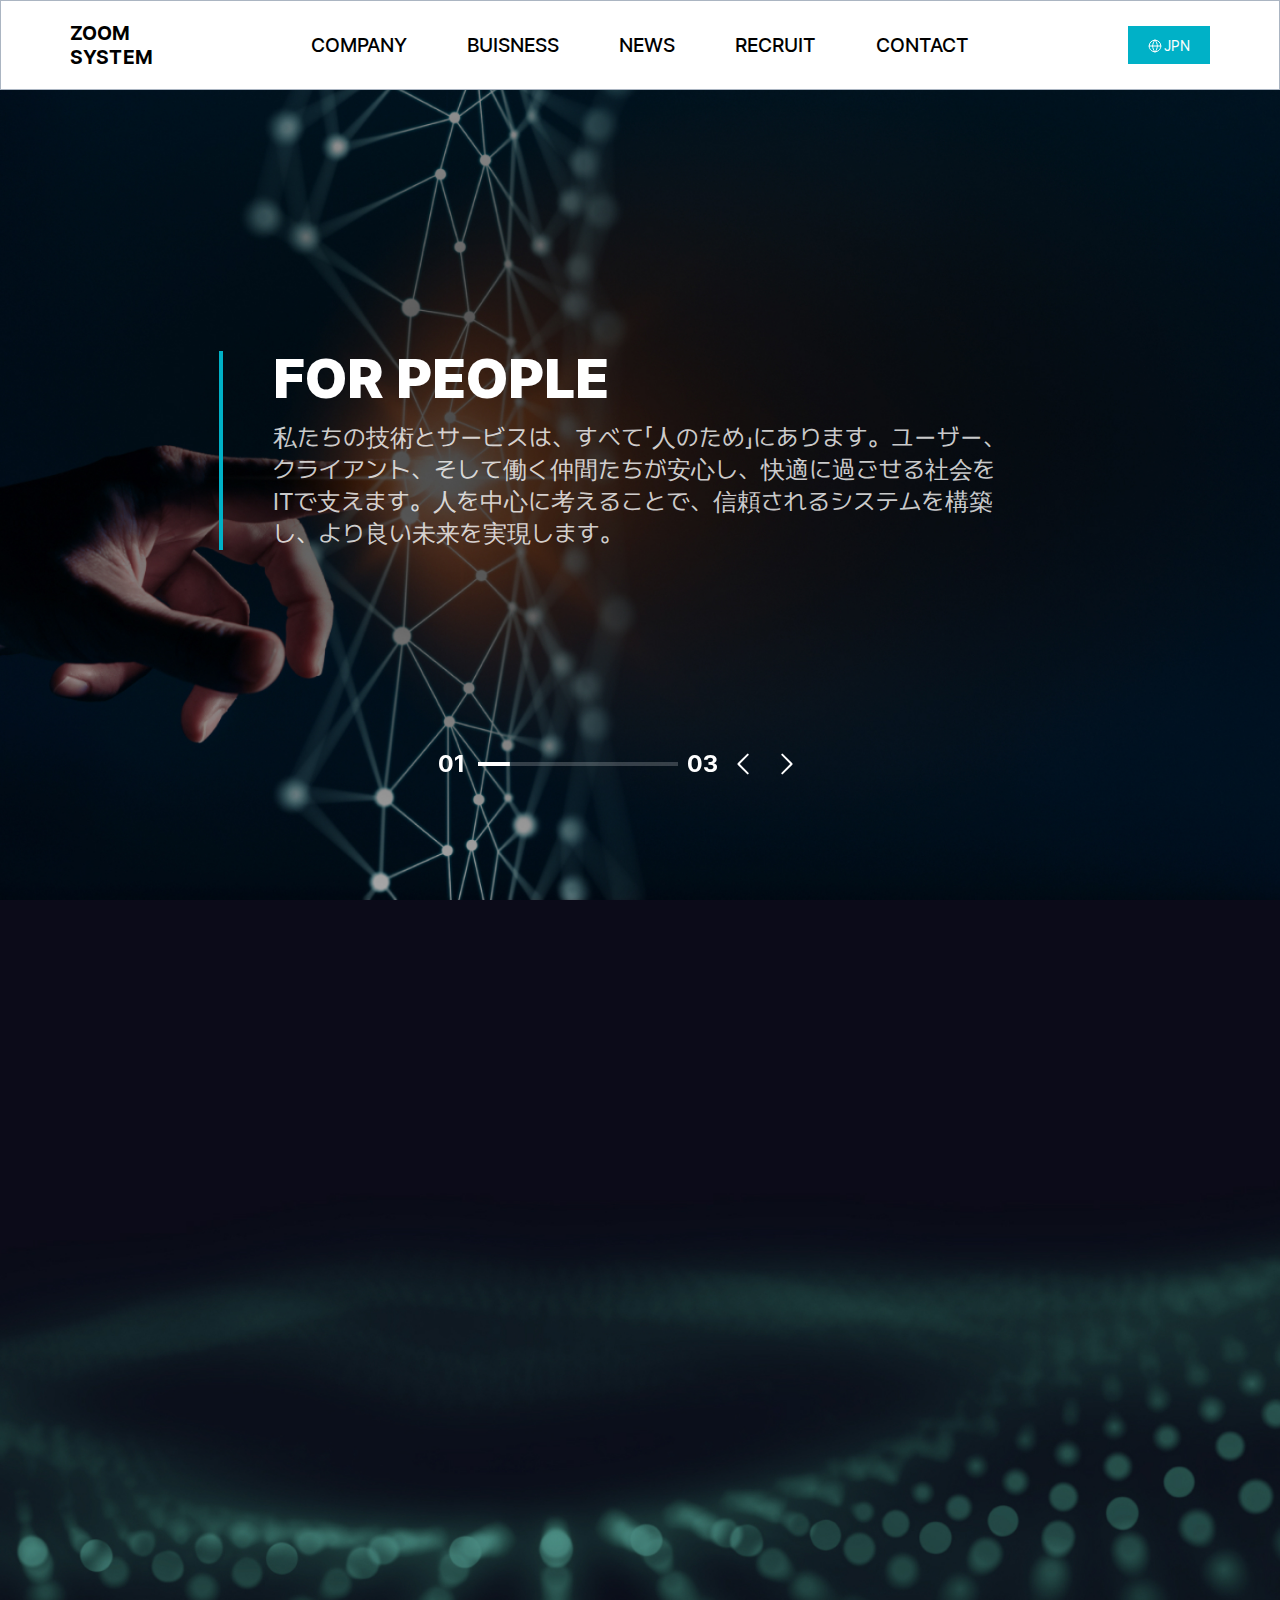
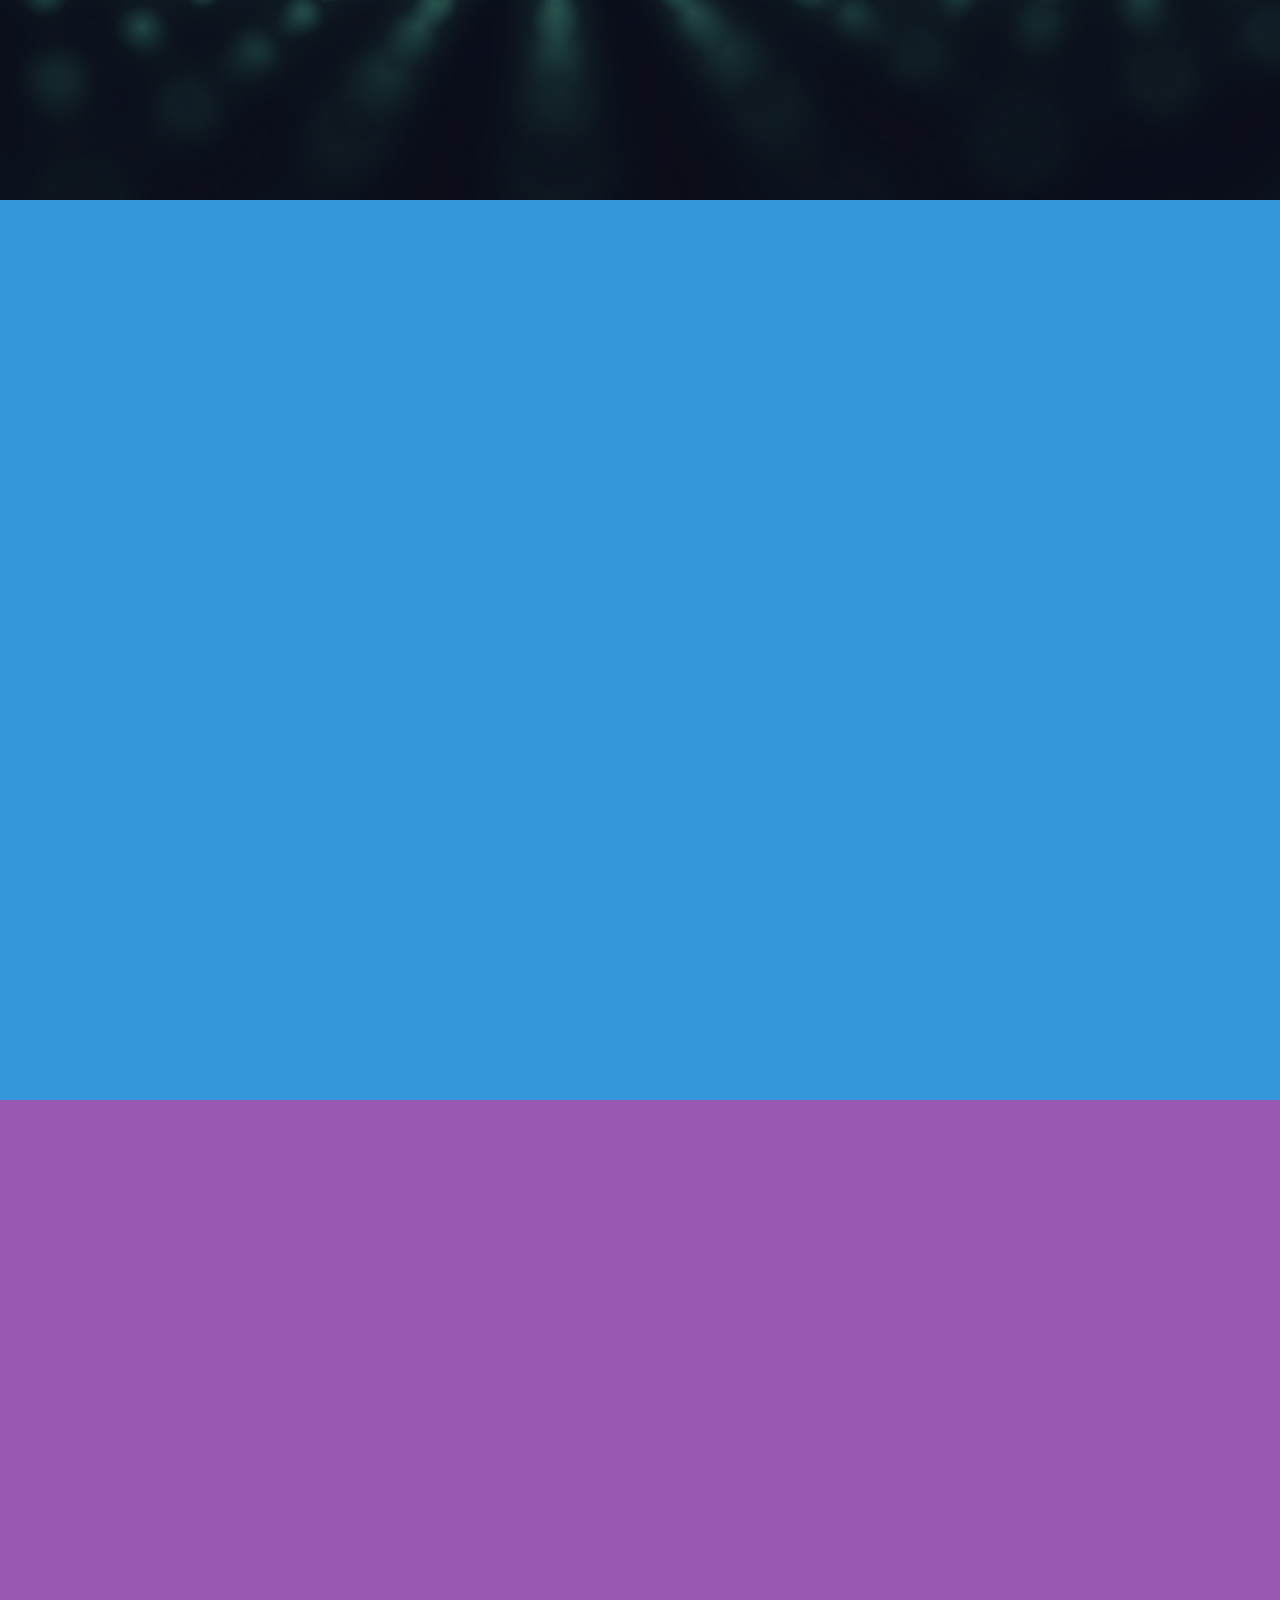
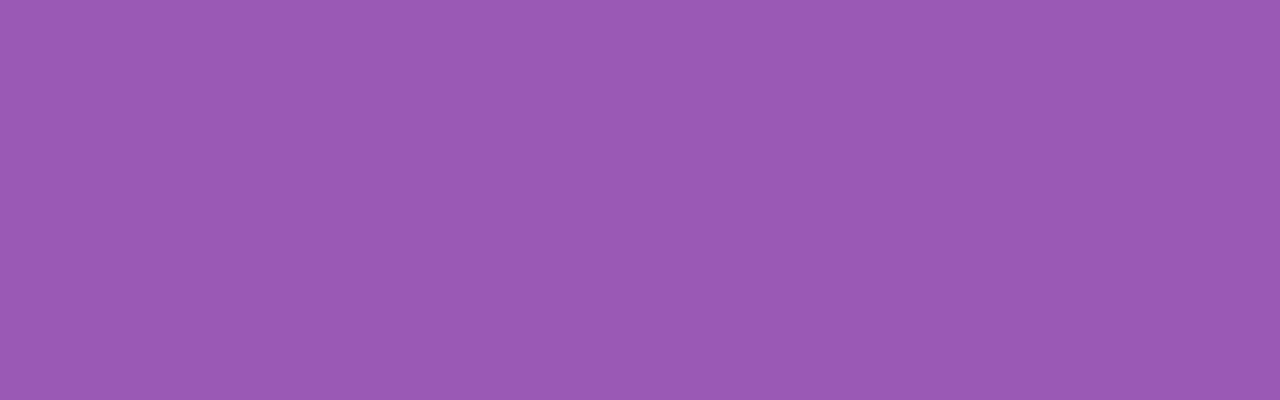
<file: index.html>
<!DOCTYPE html>
<html lang="ja">
<head>
  <meta charset="UTF-8">
  <meta http-equiv="X-UA-Compatible" content="IE=edge">
  <meta name="viewport" content="width=device-width, initial-scale=1.0, shrink-to-fit=no, user-scalable=no">
  <meta name="format-detection" content="telephone=no">
  <title>Zoomsystem</title>
  <link rel="stylesheet" type="text/css" href="css/swiper.min.css">
  <link rel="stylesheet" type="text/css" href="css/style.css">
</head>
<body>
  <!-- Skip Navi -->
  <div id="skipNavi" class="skip_navigator"><a href="#container">본문 바로가기</a></div>
  <!-- //Skip Navi -->
  
  <!-- Wrap -->
  <div class="wrap">
    <main id="main" class="main">
      <!-- Header -->
      <header id="header" class="header">
        <div class="header_inner">
          <h1 class="logo"><a href="#main">ZOOM<br>SYSTEM</a></h1>
          <nav class="gnav">
            <ul class="gnav_list">
              <li>
                <a href="/page.php?p_id=company" target="_self" class="gnav_link">COMPANY</a>
                <ul class="gnav_sublist">
                  <li><a href="#about">ABOUT US</a></li>
                  <li><a href="#three">THREE<br>PHILOSOPHIES</a></li>
                  <li><a href="#ceo">CEO MESSAGE</a></li> 
                  <li><a href="#prof">COMPANY PROF.</a></li>
                  <li><a href="#access">ACCESS</a></li>
                </ul>
              </li> 
              <li>
                <a href="/page.php?p_id=buisness" target="_self" class="gnav_link">BUISNESS</a>
                <ul class="gnav_sublist">
                  <li><a href="#our">OUR BUSINESS</a></li>
                  <li><a href="#competitive">COMPETITIVE<br>EDGE</a></li>
                  <li><a href="#performance">PERFORMANCE<br>OVERVIEW</a></li>
                </ul>
              </li>
              <li><a href="/page.php?p_id=news" target="_self" class="gnav_link">NEWS</a></li> 
              <li><a href="/page.php?p_id=recruit" target="_self" class="gnav_link">RECRUIT</a></li>
              <li><a href="/page.php?p_id=contact" target="_self" class="gnav_link">CONTACT</a></li>
            </ul>
          </nav>
          <button type="button" class="btn_lang"><span>JPN</span></button>
          <button type="button" class="btn_hamburger"><span class="blind">Open Menu</span></button>
        </div>
      </header>
      <!-- //Header -->
      
      <!-- Drawer : Only for Mobile -->
      <div class="drawer" id="drawer">
        <nav class="mnav">
          <ul class="mnav_list">
            <li>
              <a href="/page.php?p_id=company" target="_self">COMPANY</a>
              <ul class="mnav_sublist">
                <li><a href="#about">ABOUT US</a></li>
                <li><a href="#three">THREE<br>PHILOSOPHIES</a></li>
                <li><a href="#ceo">CEO MESSAGE</a></li> 
                <li><a href="#prof">COMPANY PROF.</a></li>
                <li><a href="#access">ACCESS</a></li>
              </ul>
            </li> 
            <li>
              <a href="/page.php?p_id=buisness" target="_self">BUISNESS</a>
              <ul class="mnav_sublist">
                <li><a href="#our">OUR BUSINESS</a></li>
                <li><a href="#competitive">COMPETITIVE<br>EDGE</a></li>
                <li><a href="#performance">PERFORMANCE<br>OVERVIEW</a></li>
              </ul>
            </li>
            <li><a href="/page.php?p_id=news" target="_self">NEWS</a></li> 
            <li><a href="/page.php?p_id=recruit" target="_self">RECRUIT</a></li>
            <li><a href="/page.php?p_id=contact" target="_self">CONTACT</a></li>
          </ul>
        </nav>
      </div>
      <!-- //Drawer : Only for Mobile -->
      
      <!-- Contents -->
      <section class="content content_hero">
        <!-- Hero Slider -->
        <div class="hero hero-swiper">
          <div class="hero_wrapper swiper-wrapper">
            <div class="hero_content hero_content-first swiper-slide">
              <div class="wrap_title">
                <h2 class="title">FOR PEOPLE</h2> 
                <p class="description">私たちの技術とサービスは、すべて「人のため」にあります。ユーザー、クライアント、そして働く仲間たちが安心し、快適に過ごせる社会をITで支えます。人を中心に考えることで、信頼されるシステムを構築し、より良い未来を実現します。</p>
              </div>
            </div>
            <div class="hero_content hero_content-second swiper-slide">
              <div class="wrap_title">
                <h2 class="title">REALIZE THINKING</h2> 
                <p class="description">アイデアや想いを形にする力、それが私たちの価値です。複雑な課題や抽象的なビジョンも、確かな技術で実現可能なものへと変えていきます。考えを「実現する」ことこそ、真のバックエンドエンジニアリングだと信じています。</p>
              </div>
            </div>
            <div class="hero_content hero_content-third swiper-slide">
              <div class="wrap_title">
                <h2 class="title">ACCOMPLISH GROWTH</h2> 
                <p class="description">個人の成長、チームの成長、そしてクライアントの成長。私たちはすべての「成長」を大切にします。日々進化するテクノロジーと共に、常に挑戦を続け、共に未来を切り拓いていきます。</p>
              </div>
            </div>
          </div>
          <div class="control">
            <div class="box_progress">
              <div class="autoplay-progress">
                <svg viewBox="0 0 100 10">
                  <line x1="0" y1="0" x2="100" y2="0">
                </svg>
              </div>
              <div class="swiper-pagination"></div>
            </div>
            <div class="box_arrow">
              <div class="swiper-button-prev"></div>
              <div class="swiper-button-next"></div>
            </div>
          </div>
        </div>
        <!-- //Hero Slider -->
      </section>

      <section class="content content_company">
        <div class="inner">
          <h2 class="title">COMPANY</h2>
          <div class="area_description">
            <h3 class="title_sub">会社紹介</h3>
            <p class="description">ZOOM SYSTEM は IT 専門企業として<br>優れた人材と最適なソリューションを提供し、<br>挑戦と革新を通じて未来の価値を創造します。</p>
          </div>
          <ul class="card_list-link">
            <li>
              <a href="#about">
                <div class="box_icon"></div>
              </a>
            </li>
          
          </ul>
        </div>
      </section>

      <section class="content content_buisness">
        <h2 class="title">BUISNESS</h2>
      </section>

      <section class="content content_recruit">
        <h2 class="title">RECRUIT</h2>
      </section>
      <!-- //Contents -->

      <!-- <footer class="footer">
        <p>&copy; 2023 Zoomsystem. All rights reserved.</p>
      </footer> -->
    </main>
  </div>
  <!-- //Wrap -->

  <!-- Dimmed -->
  <div id="dimmed" class="dimmed"></div>

  <!-- Script -->
  <script src="js/jquery.js"></script>
  <script src="js/swiper.min.js"></script>
  <script src="js/main.js"></script>
  <script>
    const progressLine = document.querySelector('.autoplay-progress svg')
    const mainSwiper = new Swiper(".hero-swiper", {
      loop: true,

      autoplay: {
        delay: 5000,
        disableOnInteraction: false,
      },

      // bullet
      pagination: {
        el: ".hero-swiper .swiper-pagination",
        clickable: false,
        type: "custom",
        renderCustom: function(swiper, current, total) {
          return (
            `<span class="number-page current">${current < 10 ? '0' + current : current}</span><span class="number-page total">${total < 10 ? '0' + total : total}</span>`
          );
        }
      },

      //arrow
      navigation: {
        nextEl: ".hero-swiper .swiper-button-next",
        prevEl: ".hero-swiper .swiper-button-prev",
      },

      on: {
        autoplayTimeLeft(s, time, progress) {
          progressLine.style.setProperty("--progress", 1 - progress)
        }
      }
    });
  </script>
</body>
</html>
</file>
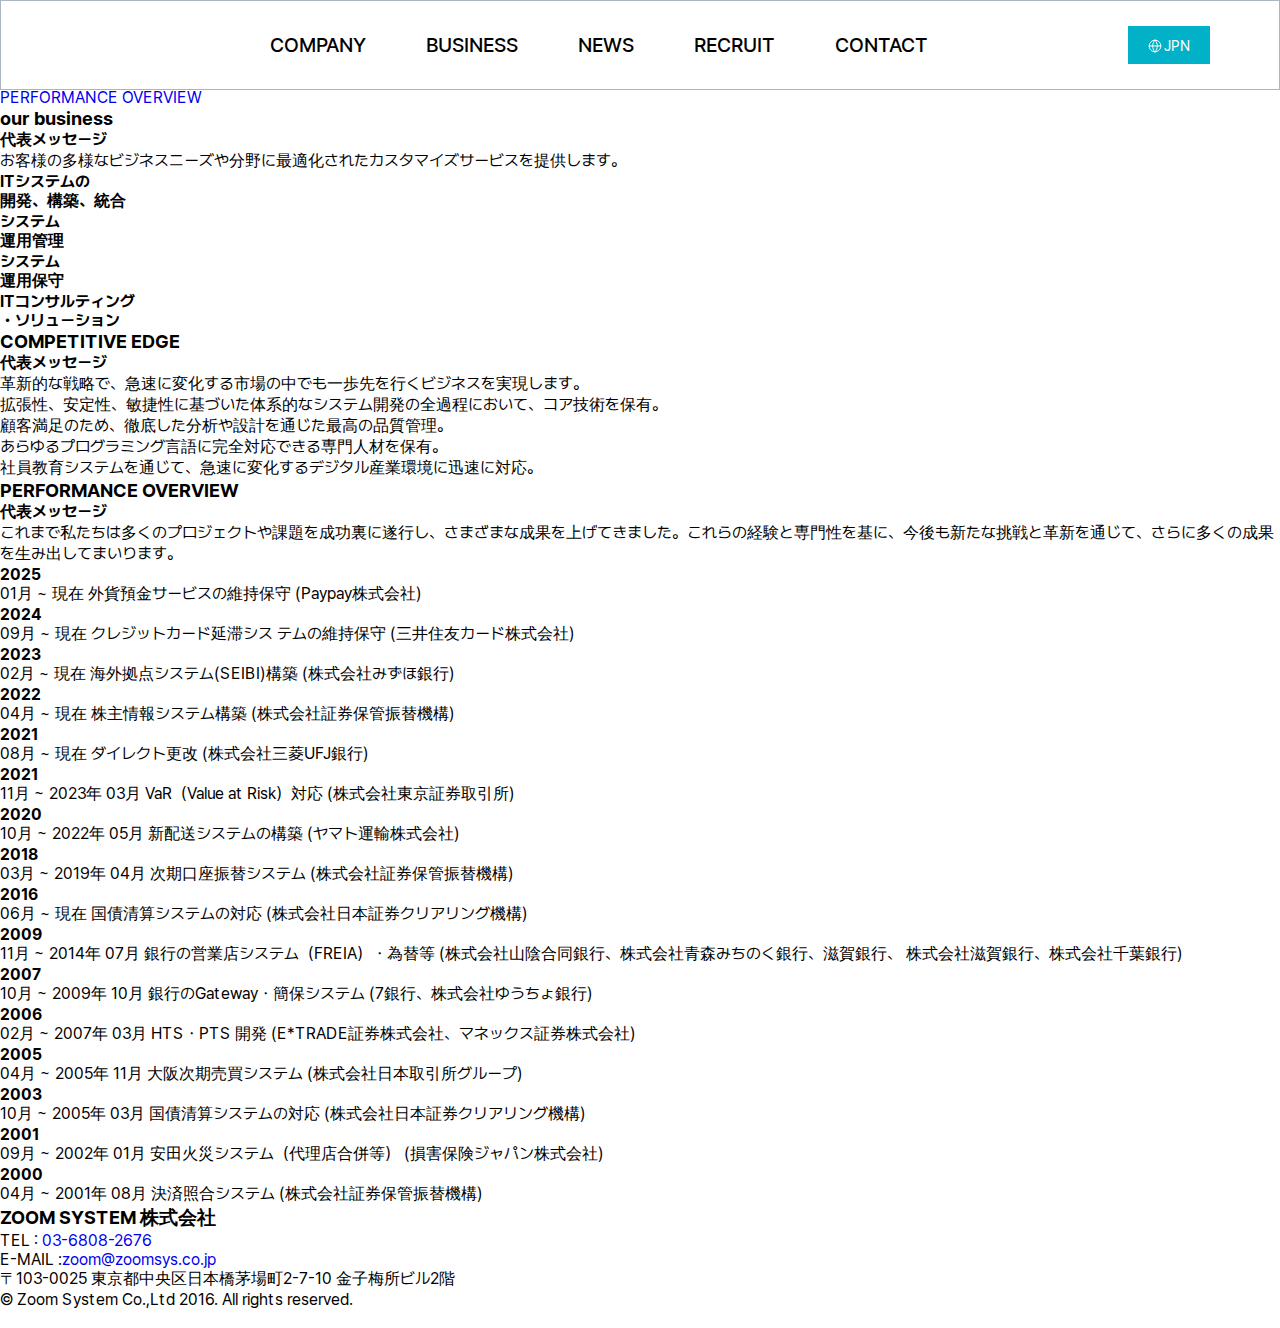
<file: pages/business.html>
<!DOCTYPE html>
<html lang="ja">
<head>
  <meta charset="UTF-8">
  <meta http-equiv="X-UA-Compatible" content="IE=edge">
  <meta name="viewport" content="width=device-width, initial-scale=1.0, shrink-to-fit=no, user-scalable=no">
  <meta name="format-detection" content="telephone=no">
  <title>Business | Zoomsystem</title>
  <link rel="stylesheet" type="text/css" href="../css/swiper.min.css">
  <link rel="stylesheet" type="text/css" href="../css/style.css">
</head>
<body>
  <!-- Skip Navi -->
  <div id="skipNavi" class="skip_navigator"><a href="#container">본문 바로가기</a></div>
  <!-- //Skip Navi -->
  
  <!-- Wrap -->
  <div class="wrap"> 
    <!-- Header -->
    <header id="header" class="header">
      <div class="header_inner">
        <h1 class="logo"><a href="#main"><span class="blind">ZOOM SYSTEM</span></a></h1>
        <nav class="gnav">
          <ul class="gnav_list">
            <li>
              <a href="/company" target="_self" class="gnav_link">COMPANY</a>
              <ul class="gnav_sublist">
                <li><a href="/company#about">ABOUT US</a></li>
                <li><a href="/company#three">THREE<br>PHILOSOPHIES</a></li>
                <li><a href="/company#ceo">CEO MESSAGE</a></li> 
                <li><a href="/company#prof">COMPANY PROF.</a></li>
                <li><a href="/company#access">ACCESS</a></li>
              </ul>
            </li> 
            <li>
              <a href="/business" target="_self" class="gnav_link">BUSINESS</a>
              <ul class="gnav_sublist">
                <li><a href="#our">OUR BUSINESS</a></li>
                <li><a href="#competitive">COMPETITIVE<br>EDGE</a></li>
                <li><a href="#performance">PERFORMANCE<br>OVERVIEW</a></li>
              </ul>
            </li>
            <li><a href="/news" target="_self" class="gnav_link">NEWS</a></li> 
            <li><a href="/recruit" target="_self" class="gnav_link">RECRUIT</a></li>
            <li><a href="/contact" target="_self" class="gnav_link">CONTACT</a></li>
          </ul>
        </nav>
        <button type="button" class="btn_lang"><span>JPN</span></button>
        <!-- btn_hamburger is for mobile -->
        <button type="button" class="btn_hamburger" aria-label="Menu" aria-controls="drawer">
          <span class="bar"></span>
          <span class="bar"></span>
          <span class="bar"></span>
        </button>
      </div>
    </header>
    <!-- //Header -->
    
    <!-- Drawer : Only for Mobile -->
    <div class="drawer" id="drawer">
      <div class="area_top">
        <button type="button" class="btn_lang"><span>JPN</span></button>
        <button type="button" class="btn_close"><span class="blind">Close drawer</span></button>
      </div>
      <nav class="mnav">
        <ul class="mnav_list">
          <li>
            <a href="/company" class="mnav_title" target="_self">COMPANY</a>
            <ul class="mnav_sublist">
              <li><a href="/company#about">ABOUT US</a></li>
              <li><a href="/company#three">THREE PHILOSOPHIES</a></li>
              <li><a href="/company#ceo">CEO MESSAGE</a></li> 
              <li><a href="/company#prof">COMPANY PROF.</a></li>
              <li><a href="/company#access">ACCESS</a></li>
            </ul>
          </li> 
          <li>
            <a href="/business" class="mnav_title" target="_self">BUSINESS</a>
            <ul class="mnav_sublist">
              <li><a href="#our">OUR BUSINESS</a></li>
              <li><a href="#competitive">COMPETITIVE EDGE</a></li>
              <li><a href="#performance">PERFORMANCE OVERVIEW</a></li>
            </ul>
          </li>
          <li><a href="/news" class="mnav_title" target="_self">NEWS</a></li> 
          <li><a href="/recruit" class="mnav_title" target="_self">RECRUIT</a></li>
          <li><a href="/contact" class="mnav_title" target="_self">CONTACT</a></li>
        </ul>
      </nav>
    </div>
    <!-- //Drawer : Only for Mobile -->
    
    <main id="main" class="main">
      <section id="business" class="top_visual top_visual-business">
        <div class="inner">
          <h2 class="title">BUSINESS</h2>
          <p class="title-sub">企業の成長を支える、信頼のITパートナー</p>
        </div>
      </section>

      <nav class="gnav-sub">
        <ul class="gnav-sub_list">
          <li class="is-active"><a href="#our">our business</a></li>
          <li><a href="#competitive">COMPETITIVE EDGE</a></li>
          <li><a href="#performance">PERFORMANCE OVERVIEW</a></li>
        </ul>
      </nav>

      <section id="our" class="content-sub content-sub_top">
        <div class="inner">
          <h3 class="title">our business</h3>
          <div class="area_description">
            <h4 class="title_sub">代表メッセージ</h4>
            <p class="description_sub">お客様の多様なビジネスニーズや分野に最適化されたカスタマイズサービスを提供します。</p>
          </div>
          <div class="area-business">
            <ul class="business_list">
              <li class="business_item">
                <strong class="business_name">ITシステムの<br>開発、構築、統合</strong>
              </li>
              <li class="business_item">
                <strong class="business_name">システム<br>運用管理</strong>
              </li>
              <li class="business_item">
                <strong class="business_name">システム<br>運用保守</strong>
              </li>
              <li class="business_item">
                <strong class="business_name">ITコンサルティング<br>・ソリューション</strong>
              </li>
            </ul>
          </div>
        </div>
      </section>

      <section id="competitive" class="content-sub content-sub_competitive">
        <div class="inner">
          <h3 class="title">COMPETITIVE EDGE</h3>
          <div class="area_description">
            <h4 class="title_sub">代表メッセージ</h4>
            <p class="description_sub">革新的な戦略で、急速に変化する市場の中でも一歩先を行くビジネスを実現します。</p>
          </div>
        </div>
        <div class="bg-full">
          <ul class="card-opaque_list">
            <li class="card-opaque_item">
              <span class="icon-100 icon-100-system"><span class="blind">system icon</span></span>
              <p class="text">拡張性、安定性、敏捷性に基づいた体系的なシステム開発の全過程において、コア技術を保有。</p>
            </li>
            <li class="card-opaque_item">
              <span class="icon-100 icon-100-search"><span class="blind">search icon</span></span>
              <p class="text">顧客満足のため、徹底した分析や設計を通じた最高の品質管理。</p>
            </li>
            <li class="card-opaque_item">
              <span class="icon-100 icon-100-skill"><span class="blind">identification icon</span></span>
              <p class="text">あらゆるプログラミング言語に完全対応できる専門人材を保有。</p>
            </li>
            <li class="card-opaque_item">
              <span class="icon-100 icon-100-graph"><span class="blind">graph icon</span></span>
              <p class="text">社員教育システムを通じて、急速に変化するデジタル産業環境に迅速に対応。</p>
            </li>
          </ul>
        </div>
      </section>

      <section id="performance" class="content-sub">
        <div class="inner">
          <h3 class="title">PERFORMANCE OVERVIEW</h3>
          <div class="area_description">
            <h4 class="title_sub">代表メッセージ</h4>
            <p class="description_sub">これまで私たちは多くのプロジェクトや課題を成功裏に遂行し、さまざまな成果を上げてきました。これらの経験と専門性を基に、今後も新たな挑戦と革新を通じて、さらに多くの成果を生み出してまいります。</p>
          </div>
          <ul class="history_list">
            <li class="history_item">
              <h4 class="history_years">2025</h4>
              <div class="history_detail">
                <span class="history_month">01月 ~ 現在</span>
                <span class="history_description">外貨預金サービスの維持保守 <span class="history_company">(Paypay株式会社)</span></span>
              </div>
            </li>
            <li class="history_item">
              <h4 class="history_years">2024</h4>
              <div class="history_detail">
                <span class="history_month">09月 ~ 現在</span>
                <span class="history_description">クレジットカード延滞シス テムの維持保守 <span class="history_company">(三井住友カード株式会社)</span></span>
              </div>
            </li>
            <li class="history_item">
              <h4 class="history_years">2023</h4>
              <div class="history_detail">
                <span class="history_month">02月 ~ 現在</span>
                <span class="history_description">海外拠点システム(SEIBI)構築 <span class="history_company">(株式会社みずほ銀行)</span></span>
              </div>
            </li>
            <li class="history_item">
              <h4 class="history_years">2022</h4>
              <div class="history_detail">
                <span class="history_month">04月 ~ 現在</span>
                <span class="history_description">株主情報システム構築 <span class="history_company">(株式会社証券保管振替機構)</span></span>
              </div>
            </li>
            <li class="history_item">
              <h4 class="history_years">2021</h4>
              <div class="history_detail">
                <span class="history_month">08月 ~ 現在</span>
                <span class="history_description">ダイレクト更改 <span class="history_company">(株式会社三菱UFJ銀行)</span></span>
              </div>
            </li>
            <li class="history_item">
              <h4 class="history_years">2021</h4>
              <div class="history_detail">
                <span class="history_month">11月 ~ 2023年 03月</span>
                <span class="history_description">VaR（Value at Risk）対応 <span class="history_company">(株式会社東京証券取引所)</span></span>
              </div>
            </li>
            <li class="history_item">
              <h4 class="history_years">2020</h4>
              <div class="history_detail">
                <span class="history_month">10月 ~ 2022年 05月</span>
                <span class="history_description">新配送システムの構築 <span class="history_company">(ヤマト運輸株式会社)</span></span>
              </div>
            </li>
            <li class="history_item">
              <h4 class="history_years">2018</h4>
              <div class="history_detail">
                <span class="history_month">03月 ~ 2019年 04月</span>
                <span class="history_description">次期口座振替システム <span class="history_company">(株式会社証券保管振替機構)</span></span>
              </div>
            </li>
            <li class="history_item">
              <h4 class="history_years">2016</h4>
              <div class="history_detail">
                <span class="history_month">06月 ~ 現在</span>
                <span class="history_description">国債清算システムの対応 <span class="history_company">(株式会社日本証券クリアリング機構)</span></span>
              </div>
            </li>
            <li class="history_item">
              <h4 class="history_years">2009</h4>
              <div class="history_detail">
                <span class="history_month">11月 ~ 2014年 07月</span>
                <span class="history_description">銀行の営業店システム（FREIA）・為替等 <span class="history_company">(株式会社山陰合同銀行、株式会社青森みちのく銀行、滋賀銀行、
                  株式会社滋賀銀行、株式会社千葉銀行)</span></span>
              </div>
            </li>
            <li class="history_item">
              <h4 class="history_years">2007</h4>
              <div class="history_detail">
                <span class="history_month">10月 ~ 2009年 10月</span>
                <span class="history_description">銀行のGateway・簡保システム <span class="history_company">(7銀行、株式会社ゆうちょ銀行)</span></span>
              </div>
            </li>
            <li class="history_item">
              <h4 class="history_years">2006</h4>
              <div class="history_detail">
                <span class="history_month">02月 ~ 2007年 03月</span>
                <span class="history_description">HTS・PTS 開発 <span class="history_company">(E*TRADE証券株式会社、マネックス証券株式会社)</span></span>
              </div>
            </li>
            <li class="history_item">
              <h4 class="history_years">2005</h4>
              <div class="history_detail">
                <span class="history_month">04月 ~ 2005年 11月</span>
                <span class="history_description">大阪次期売買システム <span class="history_company">(株式会社日本取引所グループ)</span></span>
              </div>
            </li>
            <li class="history_item">
              <h4 class="history_years">2003</h4>
              <div class="history_detail">
                <span class="history_month">10月 ~ 2005年 03月</span>
                <span class="history_description">国債清算システムの対応 <span class="history_company">(株式会社日本証券クリアリング機構)</span></span>
              </div>
            </li>
            <li class="history_item">
              <h4 class="history_years">2001</h4>
              <div class="history_detail">
                <span class="history_month">09月 ~ 2002年 01月</span>
                <span class="history_description">安田火災システム（代理店合併等） <span class="history_company">(損害保険ジャパン株式会社)</span></span>
              </div>
            </li>
            <li class="history_item">
              <h4 class="history_years">2000</h4>
              <div class="history_detail">
                <span class="history_month">04月 ~ 2001年 08月</span>
                <span class="history_description">決済照合システム <span class="history_company">(株式会社証券保管振替機構)</span></span>
              </div>
            </li>
          </ul>
        </div>
      </section>
    </main>

    <!-- Footer -->
    <footer class="footer">
      <div class="footer_inner">
        <h3 class="footer_logo">ZOOM SYSTEM 株式会社</h3>
        <ul class="list_connect">
          <li>TEL : <a href="tel:03-6808-2676">03-6808-2676</a></li>
          <li>E-MAIL :<a href="mailto:zoom@zoomsys.co.jp">zoom@zoomsys.co.jp</a></li>
        </ul>
        <p class="address">〒103-0025 東京都中央区日本橋茅場町2-7-10 金子梅所ビル2階</p>
        <span class="copyright">&copy; Zoom System Co.,Ltd 2016. All rights reserved.</span>
      </div>
    </footer>
    <!-- //Footer -->

    <!-- Top Scroll Button -->
    <aside class="scroll_top">
      <button id="scrollTopBtn" class="scroll_top_btn"><span class="blind">Scroll to top</span></button>
    </aside>
    <!-- //Top Scroll Button -->
  </div>
  <!-- //Wrap -->

  <!-- Dimmed -->
  <div id="dimmed" class="dimmed"></div>

  <!-- Script -->
  <script src="../js/jquery.js"></script>
  <script src="../js/swiper.min.js"></script>
  <script src="../js/main.js"></script>
  <script src="../js/utils.js"></script>
</body>
</html>
</file>
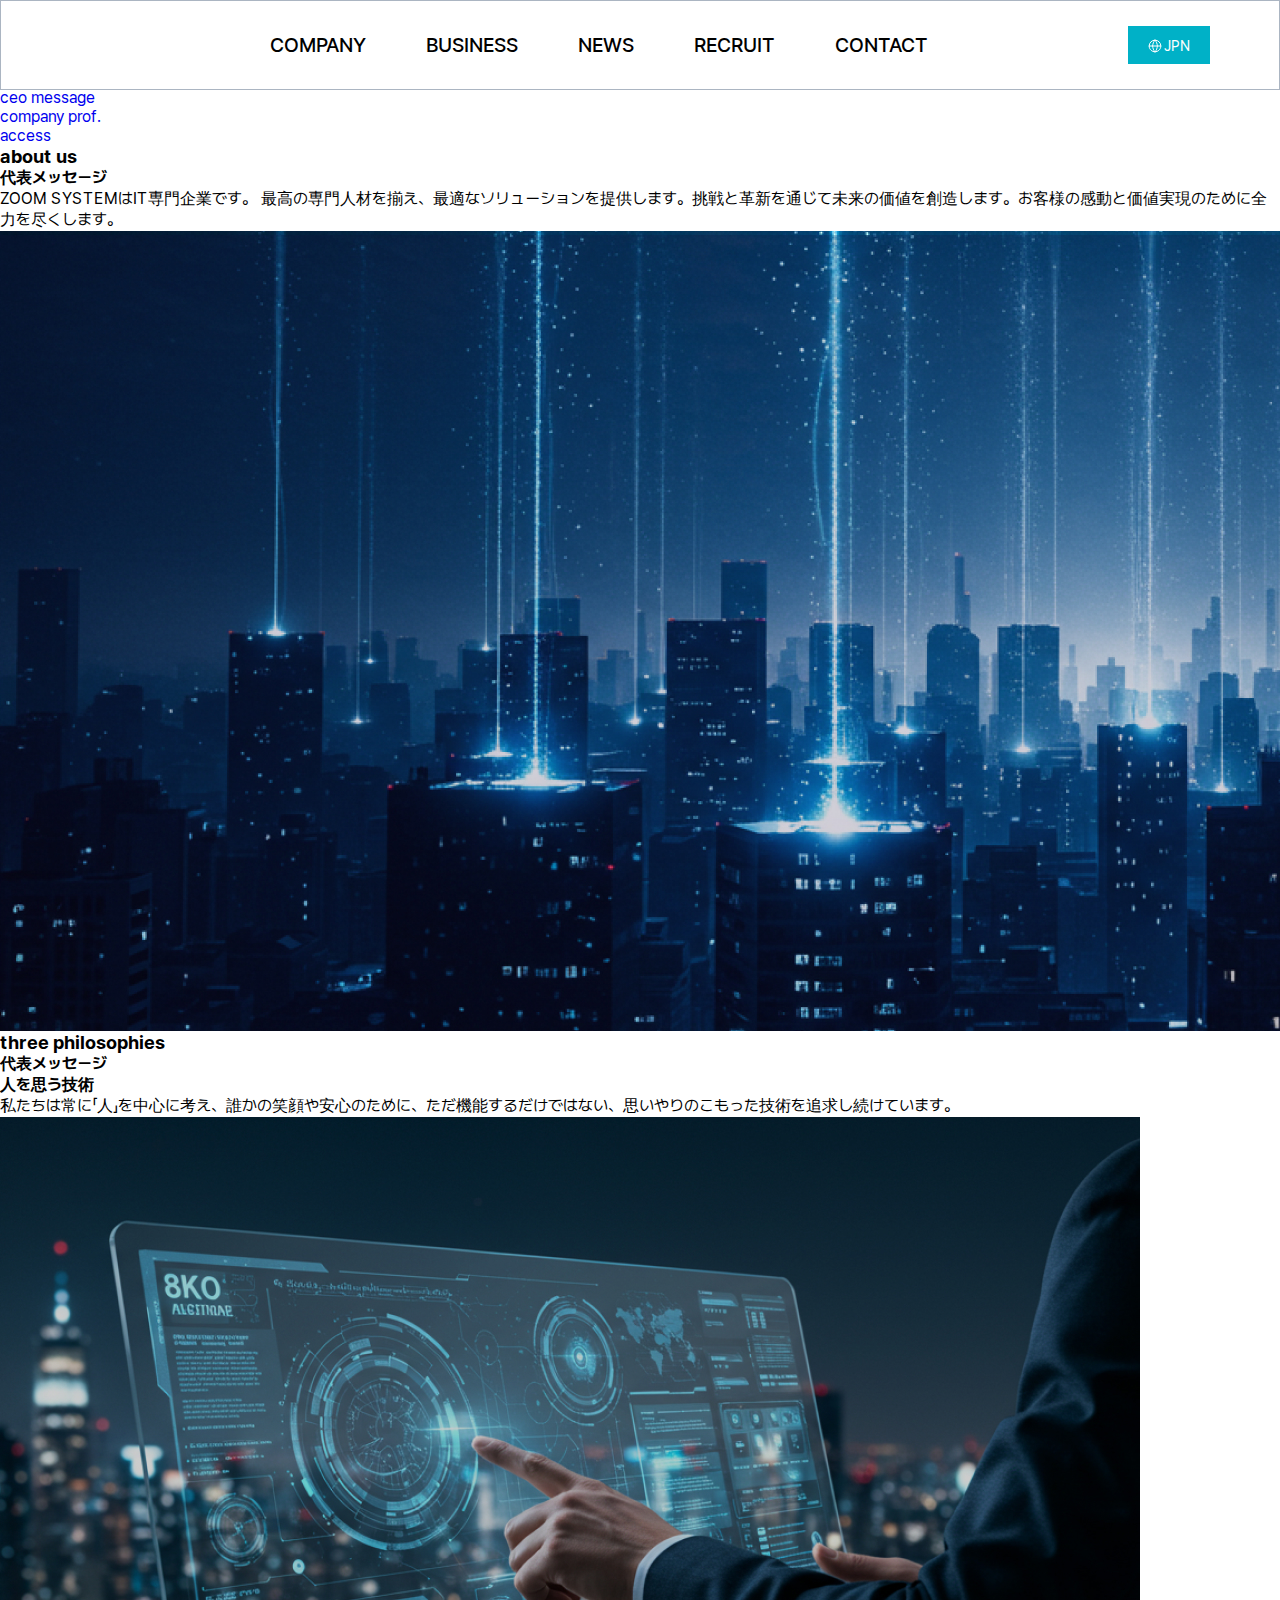
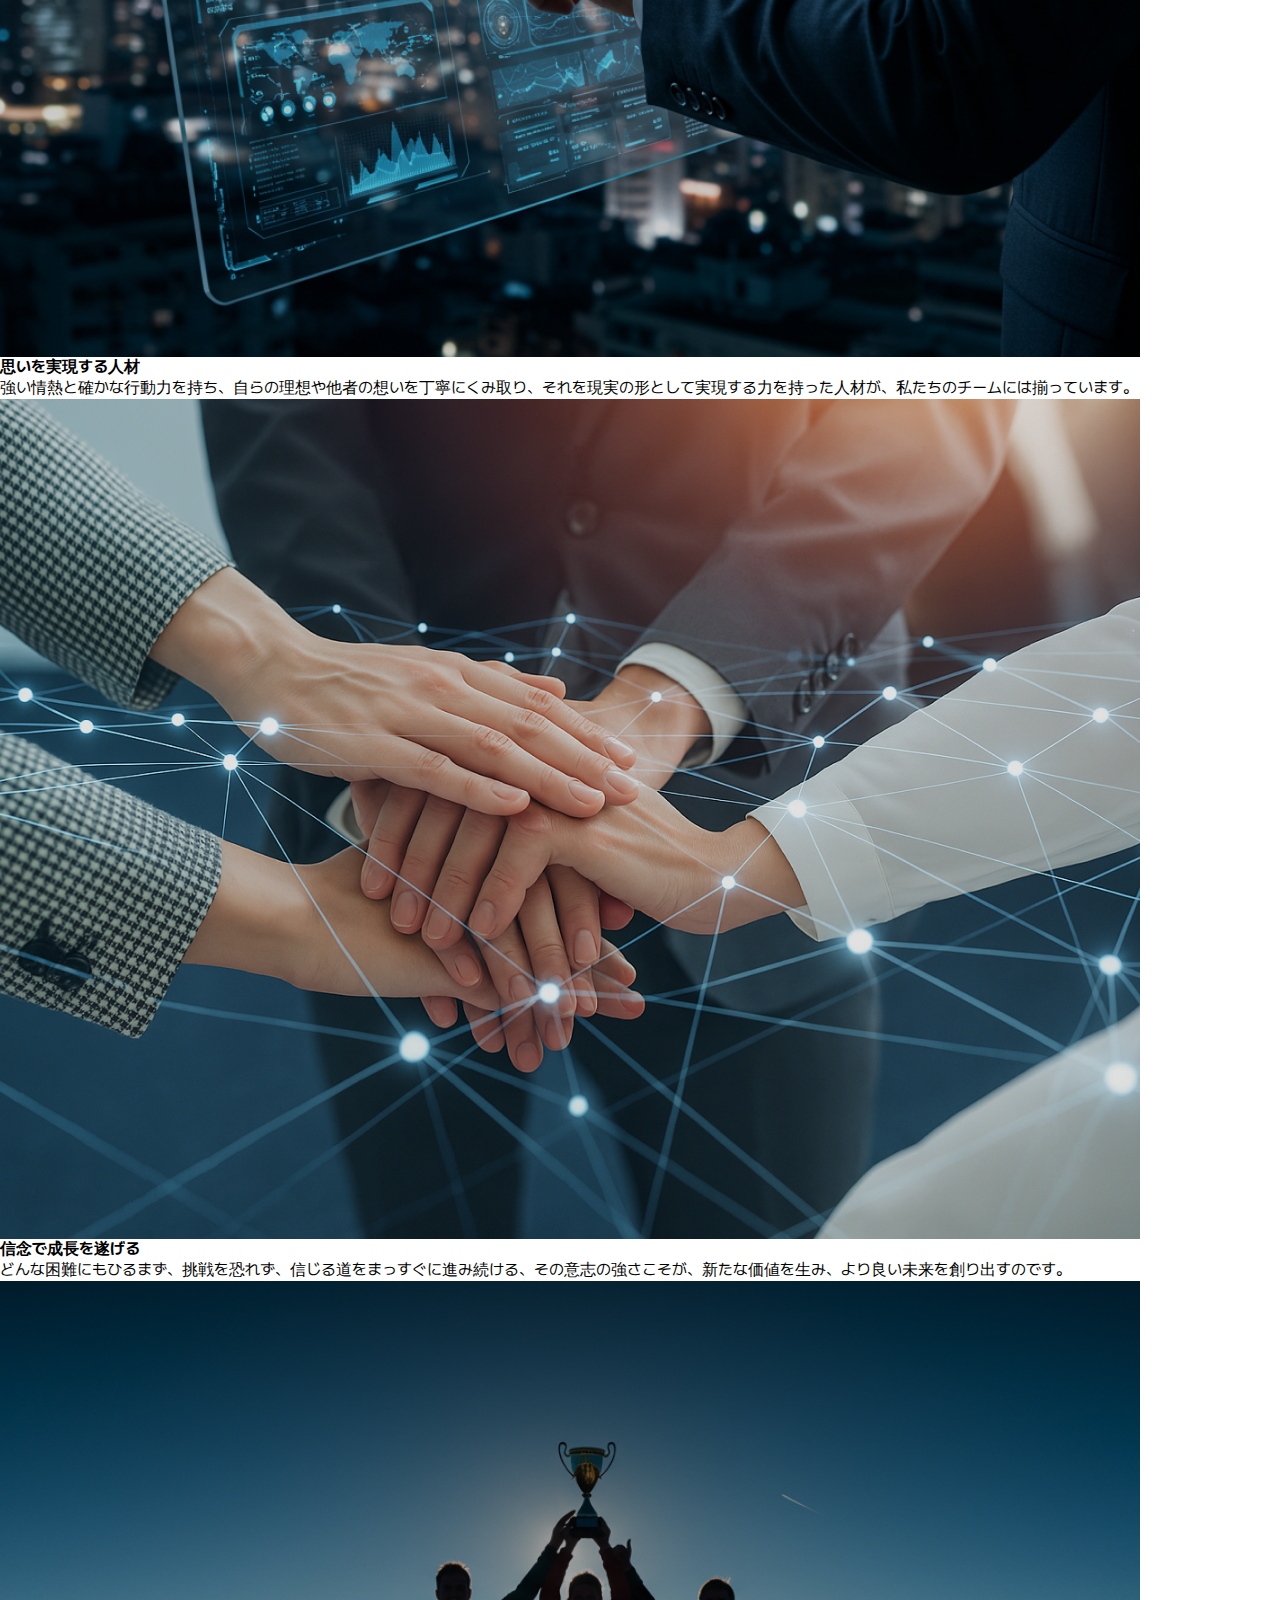
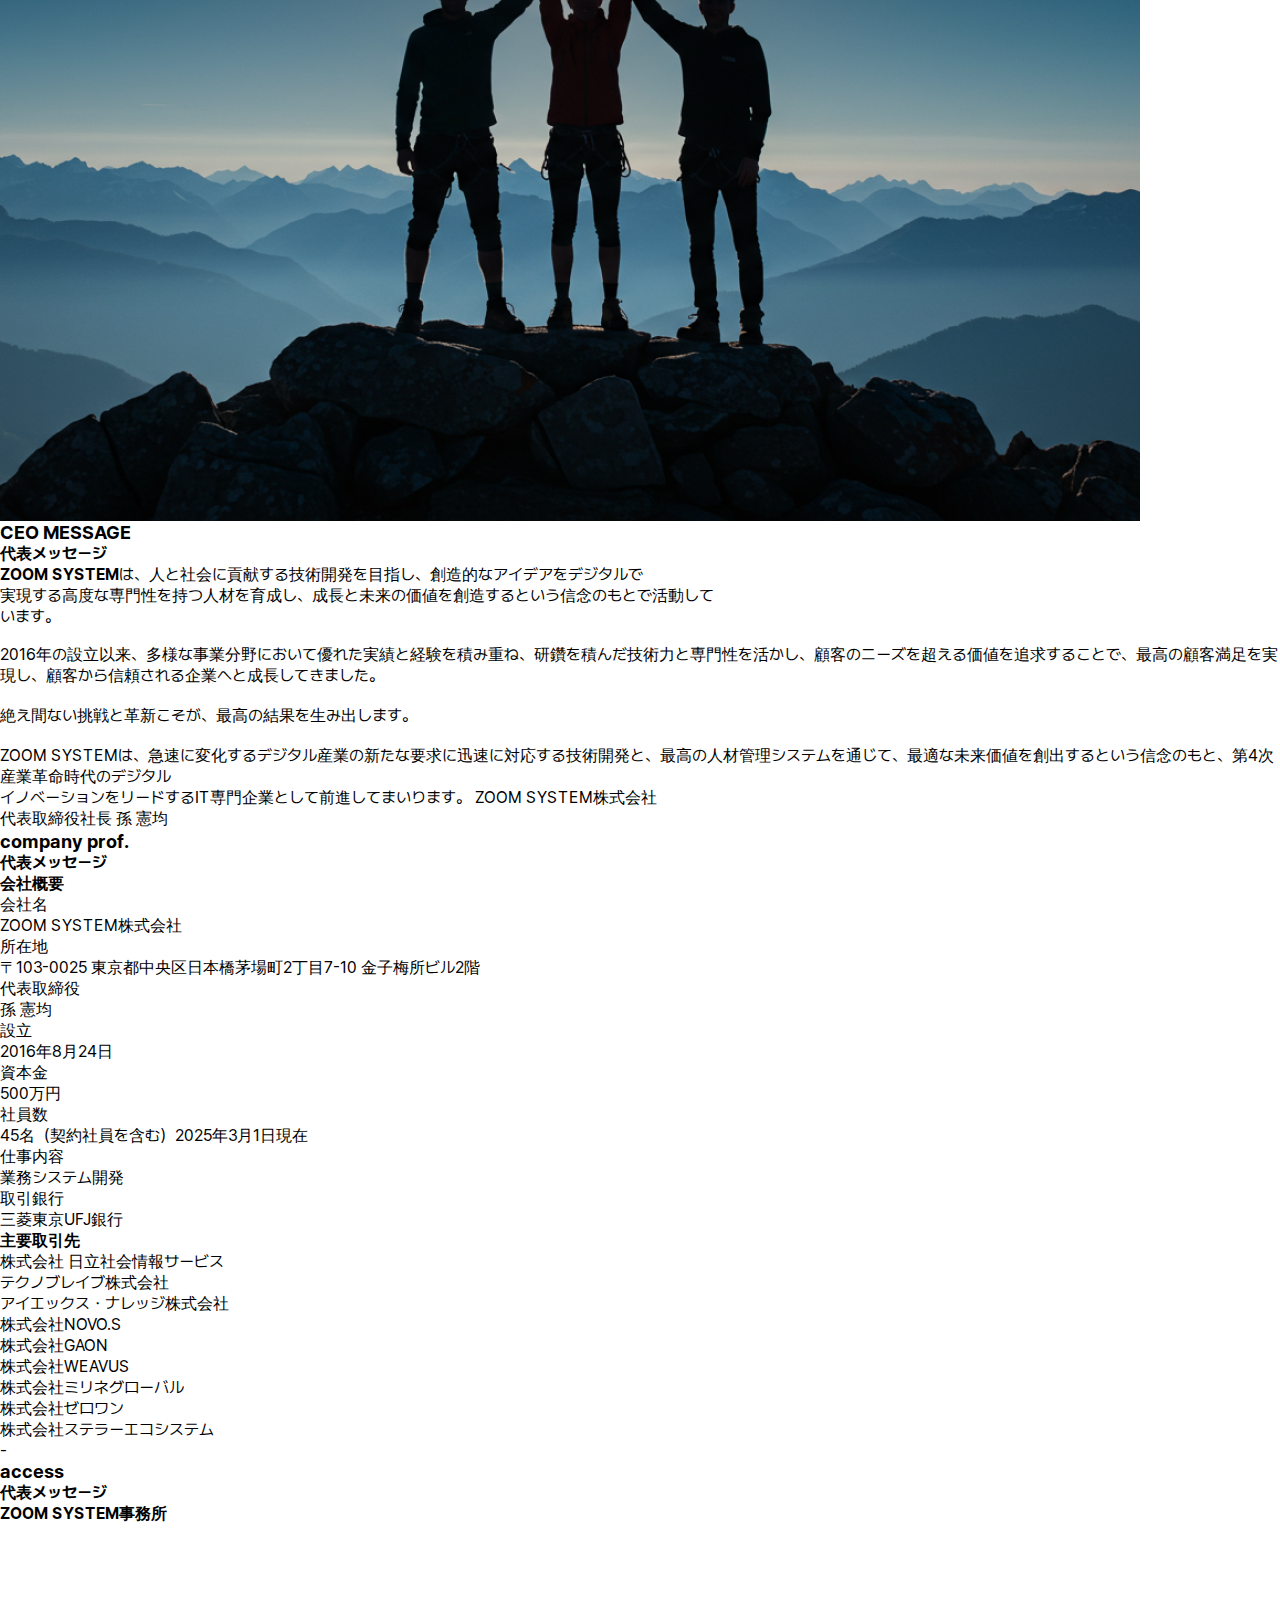
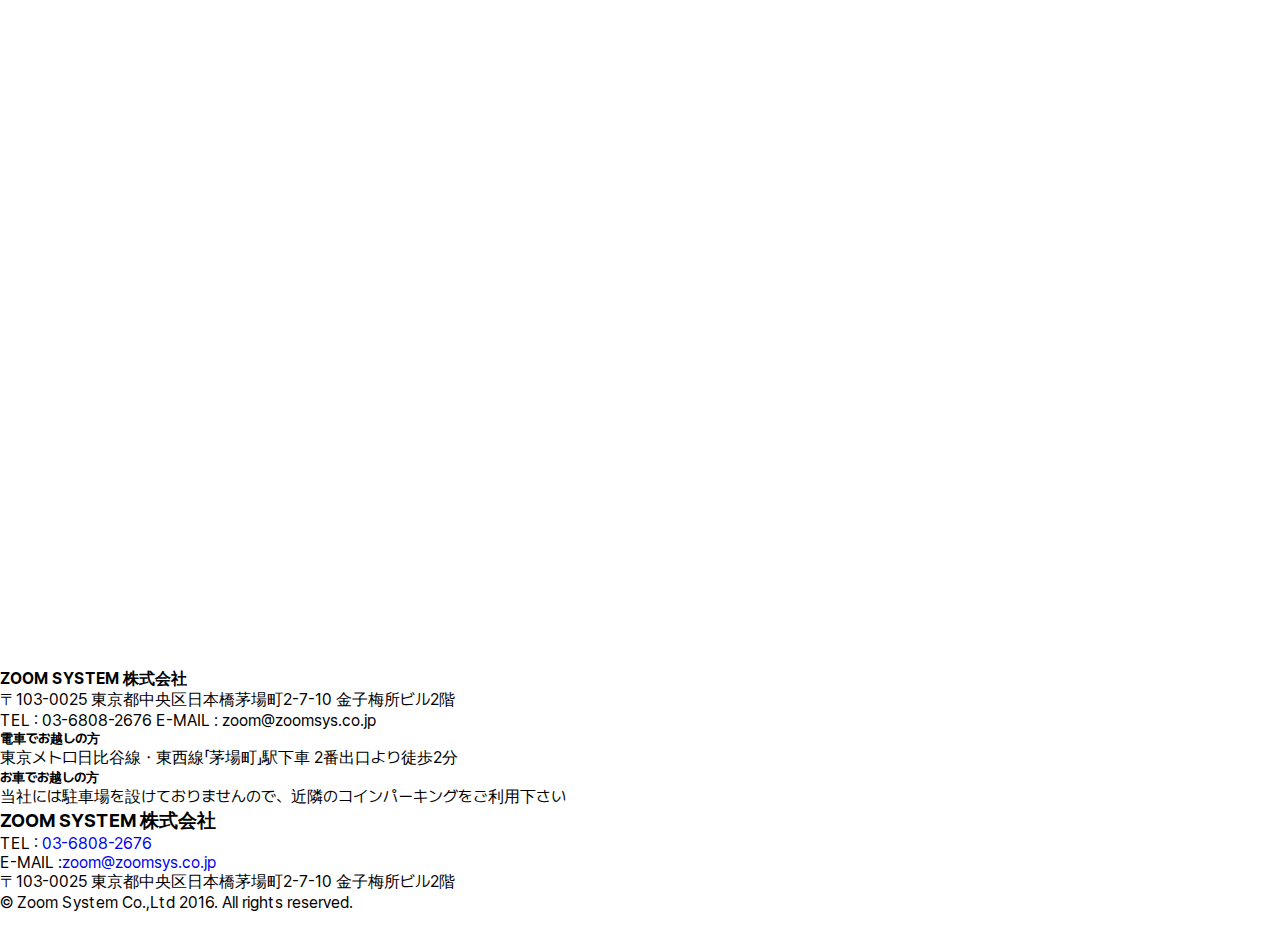
<file: pages/company.html>
<!DOCTYPE html>
<html lang="ja">
  <head>
    <meta charset="UTF-8" />
    <meta http-equiv="X-UA-Compatible" content="IE=edge" />
    <meta name="viewport" content="width=device-width, initial-scale=1.0, shrink-to-fit=no, user-scalable=no" />
    <meta name="format-detection" content="telephone=no" />
    <title>Company | Zoomsystem</title>
    <link rel="stylesheet" type="text/css" href="../css/swiper.min.css" />
    <link rel="stylesheet" type="text/css" href="../css/style.css" />
  </head>
  <body>
    <!-- Skip Navi -->
    <div id="skipNavi" class="skip_navigator"><a href="#container">본문 바로가기</a></div>
    <!-- //Skip Navi -->

    <!-- Wrap -->
    <div class="wrap">
      <!-- Header -->
      <header id="header" class="header">
        <div class="header_inner">
          <h1 class="logo"><a href="#main"><span class="blind">ZOOM SYSTEM</span></a></h1>
          <nav class="gnav">
            <ul class="gnav_list">
              <li>
                <a href="/company" target="_self" class="gnav_link">COMPANY</a>
                <ul class="gnav_sublist">
                  <li><a href="#about">ABOUT US</a></li>
                  <li>
                    <a href="#three">THREE<br />PHILOSOPHIES</a>
                  </li>
                  <li><a href="#ceo">CEO MESSAGE</a></li>
                  <li><a href="#prof">COMPANY PROF.</a></li>
                  <li><a href="#access">ACCESS</a></li>
                </ul>
              </li>
              <li>
                <a href="/business" target="_self" class="gnav_link">BUSINESS</a>
                <ul class="gnav_sublist">
                  <li><a href="/business#our">OUR BUSINESS</a></li>
                  <li>
                    <a href="/business#competitive">COMPETITIVE<br />EDGE</a>
                  </li>
                  <li>
                    <a href="/business#performance">PERFORMANCE<br />OVERVIEW</a>
                  </li>
                </ul>
              </li>
              <li><a href="/news" target="_self" class="gnav_link">NEWS</a></li>
              <li><a href="/recruit" target="_self" class="gnav_link">RECRUIT</a></li>
              <li><a href="/contact" target="_self" class="gnav_link">CONTACT</a></li>
            </ul>
          </nav>
          <button type="button" class="btn_lang"><span>JPN</span></button>
          <!-- btn_hamburger is for mobile -->
          <button type="button" class="btn_hamburger" aria-label="Menu" aria-controls="drawer">
            <span class="bar"></span>
            <span class="bar"></span>
            <span class="bar"></span>
          </button>
        </div>
      </header>
      <!-- //Header -->

      <!-- Drawer : Only for Mobile -->
      <div class="drawer" id="drawer">
        <div class="area_top">
          <button type="button" class="btn_lang"><span>JPN</span></button>
          <button type="button" class="btn_close"><span class="blind">Close drawer</span></button>
        </div>
        <nav class="mnav">
          <ul class="mnav_list">
            <li>
              <a href="/company" class="mnav_title" target="_self">COMPANY</a>
              <ul class="mnav_sublist">
                <li><a href="#about">ABOUT US</a></li>
                <li><a href="#three">THREE PHILOSOPHIES</a></li>
                <li><a href="#ceo">CEO MESSAGE</a></li>
                <li><a href="#prof">COMPANY PROF.</a></li>
                <li><a href="#access">ACCESS</a></li>
              </ul>
            </li>
            <li>
              <a href="/business" class="mnav_title" target="_self">BUSINESS</a>
              <ul class="mnav_sublist">
                <li><a href="/business#our">OUR BUSINESS</a></li>
                <li><a href="/business#competitive">COMPETITIVE EDGE</a></li>
                <li><a href="/business#performance">PERFORMANCE OVERVIEW</a></li>
              </ul>
            </li>
            <li><a href="/news" class="mnav_title" target="_self">NEWS</a></li>
            <li><a href="/recruit" class="mnav_title" target="_self">RECRUIT</a></li>
            <li><a href="/contact" class="mnav_title" target="_self">CONTACT</a></li>
          </ul>
        </nav>
      </div>
      <!-- //Drawer : Only for Mobile -->

      <main id="main" class="main">
        <section id="company" class="top_visual top_visual-company">
          <div class="inner">
            <h2 class="title">COMPANY</h2>
            <p class="title-sub">信頼されるシステムで、ビジネスを支える</p>
          </div>
        </section>

        <nav class="gnav-sub">
          <ul class="gnav-sub_list">
            <li class="is-active"><a href="#about">about us</a></li>
            <li><a href="#three">three philosophies</a></li>
            <li><a href="#ceo">ceo message</a></li>
            <li><a href="#prof">company prof.</a></li>
            <li><a href="#access">access</a></li>
          </ul>
        </nav>

        <section id="about" class="content-sub content-sub_top content-sub_about">
          <div class="inner">
            <h3 class="title">about us</h3>
            <div class="area_description">
              <h4 class="title_sub">代表メッセージ</h4>
              <p class="description_sub">
                ZOOM SYSTEMはIT専門企業です。 最高の専門人材を揃え、最適なソリューションを提供します。挑戦と革新を通じて未来の価値を創造します。お客様の感動と価値実現のために全力を尽くします。
              </p>
            </div>
            <div class="thumbnail thumbnail-full">
              <picture>
                <source media="(max-width: 767px)" srcset="../img/img_sub_company_about_mo.jpg" />
                <img src="../img/img_sub_company_about.jpg" alt="" />
              </picture>
            </div>
          </div>
        </section>

        <section id="three" class="content-sub">
          <div class="inner">
            <h3 class="title">three philosophies</h3>
            <div class="area_description">
              <h4 class="title_sub">代表メッセージ</h4>
            </div>
            <ul class="thumbnail_list">
              <li>
                <div class="area-text">
                  <div class="box-title">
                    <span class="number"><div class="blind">01</div></span>
                    <h4 class="title-sub">人を思う技術</h4>
                  </div>
                  <p class="description-sub">私たちは常に「人」を中心に考え、誰かの笑顔や安心のために、ただ機能するだけではない、思いやりのこもった技術を追求し続けています。</p>
                </div>
                <div class="thumbnail thumbnail-half">
                  <img src="../img/img_sub_company_three_1.jpg" alt="" />
                </div>
              </li>
              <li>
                <div class="area-text">
                  <div class="box-title">
                    <span class="number"><div class="blind">02</div></span>
                    <h4 class="title-sub">思いを実現する人材</h4>
                  </div>
                  <p class="description-sub">強い情熱と確かな行動力を持ち、自らの理想や他者の想いを丁寧にくみ取り、それを現実の形として実現する力を持った人材が、私たちのチームには揃っています。</p>
                </div>
                <div class="thumbnail thumbnail-half">
                  <img src="../img/img_sub_company_three_2.jpg" alt="" />
                </div>
              </li>
              <li>
                <div class="area-text">
                  <div class="box-title">
                    <span class="number"><div class="blind">03</div></span>
                    <h4 class="title-sub">信念で成長を遂げる</h4>
                  </div>
                  <p class="description-sub">どんな困難にもひるまず、挑戦を恐れず、信じる道をまっすぐに進み続ける、その意志の強さこそが、新たな価値を生み、より良い未来を創り出すのです。</p>
                </div>
                <div class="thumbnail thumbnail-half">
                  <img src="../img/img_sub_company_three_3.jpg" alt="" />
                </div>
              </li>
            </ul>
          </div>
        </section>

        <section id="ceo" class="content-sub content-sub_ceo">
          <div class="inner">
            <h3 class="title">CEO MESSAGE</h3>
            <div class="area_description">
              <h4 class="title_sub">代表メッセージ</h4>
            </div>
            <div class="area_contents">
              <div class="thumbnail"></div>
              <p class="description">
                <strong>ZOOM SYSTEM</strong>は、人と社会に貢献する技術開発を目指し、創造的なアイデアをデジタルで<br
                  class="desktop-only"
                />実現する高度な専門性を持つ人材を育成し、成長と未来の価値を創造するという信念のもとで活動して<br class="desktop-only" />います。<br /><br />
                2016年の設立以来、多様な事業分野において優れた実績と経験を積み重ね、研鑽を積んだ技術力と専門性を活かし、顧客のニーズを超える価値を追求することで、最高の顧客満足を実現し、顧客から信頼される企業へと成長してきました。<br /><br />
                絶え間ない挑戦と革新こそが、最高の結果を生み出します。<br /><br />
                ZOOM SYSTEMは、急速に変化するデジタル産業の新たな要求に迅速に対応する技術開発と、最高の人材管理システムを通じて、最適な未来価値を創出するという信念のもと、第4次産業革命時代のデジタル<br
                  class="desktop-only"
                />イノベーションをリードするIT専門企業として前進してまいります。
                <span class="text-closing"><em>ZOOM SYSTEM</em>株式会社<br />代表取締役社長 孫 憲均</span>
              </p>
            </div>
          </div>
        </section>

        <section id="prof" class="content-sub">
          <div class="inner">
            <h3 class="title">company prof.</h3>
            <div class="area_description">
              <h4 class="title_sub">代表メッセージ</h4>
            </div>
            <!-- First table -->
            <div class="area-table">
              <h4 class="area-table_title">会社概要</h4>
              <dl class="area-table_list">
                <dt class="area-table_list_title">会社名</dt>
                <dd class="area-table_list_description">ZOOM SYSTEM株式会社</dd>
                <dt class="area-table_list_title">所在地</dt>
                <dd class="area-table_list_description">〒103-0025 東京都中央区日本橋茅場町2丁目7-10 金子梅所ビル2階</dd>
                <dt class="area-table_list_title">代表取締役</dt>
                <dd class="area-table_list_description">孫 憲均</dd>
                <dt class="area-table_list_title">設立</dt>
                <dd class="area-table_list_description">2016年8月24日</dd>
                <dt class="area-table_list_title">資本金</dt>
                <dd class="area-table_list_description">500万円</dd>
                <dt class="area-table_list_title">社員数</dt>
                <dd class="area-table_list_description">45名（契約社員を含む）2025年3月1日現在</dd>
                <dt class="area-table_list_title">仕事内容</dt>
                <dd class="area-table_list_description">業務システム開発</dd>
                <dt class="area-table_list_title">取引銀行</dt>
                <dd class="area-table_list_description">三菱東京UFJ銀行</dd>
              </dl>
            </div>
            <!-- // First table -->
            <!-- Second table -->
            <div class="area-table">
              <h4 class="area-table_title">主要取引先</h4>
              <ul class="area-table_list area-table_list-center">
                <li class="area-table_item"><span>株式会社 日立社会情報サービス</span></li>
                <li class="area-table_item"><span>テクノブレイブ株式会社</span></li>
                <li class="area-table_item"><span>アイエックス・ナレッジ株式会社</span></li>
                <li class="area-table_item"><span>株式会社NOVO.S</span></li>
                <li class="area-table_item"><span>株式会社GAON</span></li>
                <li class="area-table_item"><span>株式会社WEAVUS</span></li>
                <li class="area-table_item"><span>株式会社ミリネグローバル</span></li>
                <li class="area-table_item"><span>株式会社ゼロワン</span></li>
                <li class="area-table_item"><span>株式会社ステラーエコシステム</span></li>
                <li class="area-table_item"><span>-</span></li>
              </ul>
            </div>
            <!-- // Second table -->
          </div>
        </section>

        <section id="access" class="content-sub">
          <div class="inner">
            <h3 class="title">access</h3>
            <div class="area_description">
              <h4 class="title_sub">代表メッセージ</h4>
            </div>
            <div class="area-table area-table-map">
              <h4 class="area-table_title">ZOOM SYSTEM事務所</h4>
              <div class="box-map">
                <iframe
                  src="https://www.google.com/maps/embed?pb=!1m18!1m12!1m3!1d3240.920577671669!2d139.77676911787418!3d35.67895756119261!2m3!1f0!2f0!3f0!3m2!1i1024!2i768!4f13.1!3m3!1m2!1s0x6018895bcbc8a651%3A0xaebc5e2f837a9886!2z77yI5pyJ77yJ6YeR5a2Q5qKF5omA5Y2w5oi_!5e0!3m2!1sko!2skr!4v1746174930380!5m2!1sko!2skr"
                  width="100%"
                  height="740"
                  style="border: 0"
                  allowfullscreen=""
                  loading="lazy"
                  referrerpolicy="no-referrer-when-downgrade"
                ></iframe>
              </div>
              <div class="info">
                <strong class="info_title">ZOOM SYSTEM 株式会社</strong>
                <ul class="info_list">
                  <li>〒103-0025 東京都中央区日本橋茅場町2-7-10 金子梅所ビル2階</li>
                  <li>TEL : 03-6808-2676 <span>E-MAIL : zoom@zoomsys.co.jp</span></li>
                </ul>
              </div>
            </div>
            <ul class="transport_list">
              <li>
                <div class="transport_icon transport_icon-train"><span class="blind">train</span></div>
                <div class="transport_text">
                  <h5 class="transport_title">電車でお越しの方</h5>
                  <p class="transport_description">東京メトロ日比谷線・東西線「茅場町」駅下車 2番出口より徒歩2分</p>
                </div>
              </li>
              <li>
                <div class="transport_icon transport_icon-car"><span class="blind">car</span></div>
                <div class="transport_text">
                  <h5 class="transport_title">お車でお越しの方</h5>
                  <p class="transport_description">当社には駐車場を設けておりませんので、近隣のコインパーキングをご利用下さい</p>
                </div>
              </li>
            </ul>
          </div>
        </section>
      </main>

      <!-- Footer -->
      <footer class="footer">
        <div class="footer_inner">
          <h3 class="footer_logo">ZOOM SYSTEM 株式会社</h3>
          <ul class="list_connect">
            <li>TEL : <a href="tel:03-6808-2676">03-6808-2676</a></li>
            <li>E-MAIL :<a href="mailto:zoom@zoomsys.co.jp">zoom@zoomsys.co.jp</a></li>
          </ul>
          <p class="address">〒103-0025 東京都中央区日本橋茅場町2-7-10 金子梅所ビル2階</p>
          <span class="copyright">&copy; Zoom System Co.,Ltd 2016. All rights reserved.</span>
        </div>
      </footer>
      <!-- //Footer -->

      <!-- Top Scroll Button -->
      <aside class="scroll_top">
        <button id="scrollTopBtn" class="scroll_top_btn"><span class="blind">Scroll to top</span></button>
      </aside>
      <!-- //Top Scroll Button -->
    </div>
    <!-- //Wrap -->

    <!-- Dimmed -->
    <div id="dimmed" class="dimmed"></div>

    <!-- Script -->
    <script src="../js/jquery.js"></script>
    <script src="../js/swiper.min.js"></script>
    <script src="../js/main.js"></script>
    <script src="../js/utils.js"></script>
  </body>
</html>
</file>
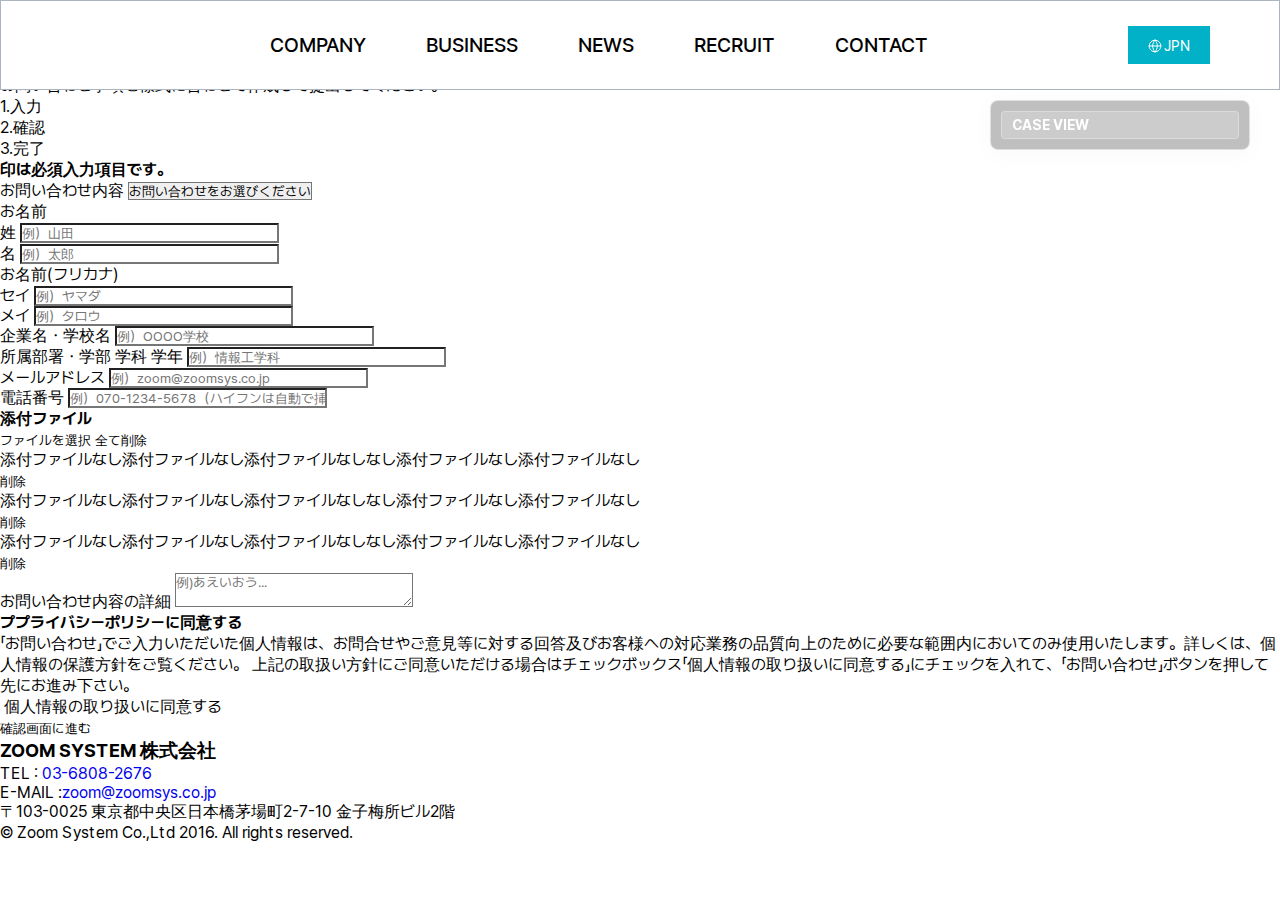
<file: pages/contact.html>
<!DOCTYPE html>
<html lang="ja">
  <head>
    <meta charset="UTF-8" />
    <meta http-equiv="X-UA-Compatible" content="IE=edge" />
    <meta name="viewport" content="width=device-width, initial-scale=1.0, shrink-to-fit=no, user-scalable=no" />
    <meta name="format-detection" content="telephone=no" />
    <title>Contact | Zoomsystem</title>
    <link rel="stylesheet" type="text/css" href="../css/swiper.min.css" />
    <link rel="stylesheet" type="text/css" href="../css/style.css" />
  </head>
  <body>
    <!-- Skip Navi -->
    <div id="skipNavi" class="skip_navigator"><a href="#container">본문 바로가기</a></div>
    <!-- //Skip Navi -->

    <!-- Wrap -->
    <div class="wrap">
      <!-- Header -->
      <header id="header" class="header">
        <div class="header_inner">
          <h1 class="logo"><a href="#main"><span class="blind">ZOOM SYSTEM</span></a></h1>
          <nav class="gnav">
            <ul class="gnav_list">
              <li>
                <a href="/company" target="_self" class="gnav_link">COMPANY</a>
                <ul class="gnav_sublist">
                  <li><a href="/company#about">ABOUT US</a></li>
                  <li>
                    <a href="/company#three">THREE<br />PHILOSOPHIES</a>
                  </li>
                  <li><a href="/company#ceo">CEO MESSAGE</a></li>
                  <li><a href="/company#prof">COMPANY PROF.</a></li>
                  <li><a href="/company#access">ACCESS</a></li>
                </ul>
              </li>
              <li>
                <a href="/business" target="_self" class="gnav_link">BUSINESS</a>
                <ul class="gnav_sublist">
                  <li><a href="/business#our">OUR BUSINESS</a></li>
                  <li>
                    <a href="/business#competitive">COMPETITIVE<br />EDGE</a>
                  </li>
                  <li>
                    <a href="/business#performance">PERFORMANCE<br />OVERVIEW</a>
                  </li>
                </ul>
              </li>
              <li><a href="/news" target="_self" class="gnav_link">NEWS</a></li>
              <li><a href="/recruit" target="_self" class="gnav_link">RECRUIT</a></li>
              <li><a href="/contact" target="_self" class="gnav_link">CONTACT</a></li>
            </ul>
          </nav>
          <button type="button" class="btn_lang"><span>JPN</span></button>
          <!-- btn_hamburger is for mobile -->
          <button type="button" class="btn_hamburger" aria-label="Menu" aria-controls="drawer">
            <span class="bar"></span>
            <span class="bar"></span>
            <span class="bar"></span>
          </button>
        </div>
      </header>
      <!-- //Header -->

      <!-- Drawer : Only for Mobile -->
      <div class="drawer" id="drawer">
        <div class="area_top">
          <button type="button" class="btn_lang"><span>JPN</span></button>
          <button type="button" class="btn_close"><span class="blind">Close drawer</span></button>
        </div>
        <nav class="mnav">
          <ul class="mnav_list">
            <li>
              <a href="/company" class="mnav_title" target="_self">COMPANY</a>
              <ul class="mnav_sublist">
                <li><a href="/company#about">ABOUT US</a></li>
                <li><a href="/company#three">THREE PHILOSOPHIES</a></li>
                <li><a href="/company#ceo">CEO MESSAGE</a></li>
                <li><a href="/company#prof">COMPANY PROF.</a></li>
                <li><a href="/company#access">ACCESS</a></li>
              </ul>
            </li>
            <li>
              <a href="/business" class="mnav_title" target="_self">BUSINESS</a>
              <ul class="mnav_sublist">
                <li><a href="/business#our">OUR BUSINESS</a></li>
                <li><a href="/business#competitive">COMPETITIVE EDGE</a></li>
                <li><a href="/business#performance">PERFORMANCE OVERVIEW</a></li>
              </ul>
            </li>
            <li><a href="/news" class="mnav_title" target="_self">NEWS</a></li>
            <li><a href="/recruit" class="mnav_title" target="_self">RECRUIT</a></li>
            <li><a href="/contact" class="mnav_title" target="_self">CONTACT</a></li>
          </ul>
        </nav>
      </div>
      <!-- //Drawer : Only for Mobile -->

      <main id="main" class="main">
        <section id="contact" class="top_visual top_visual-contact">
          <div class="inner">
            <h2 class="title">CONTACT</h2>
            <p class="title-sub">その一言が、新しいプロジェクトの始まりに</p>
          </div>
        </section>

        <section class="content-sub content-sub_top">
          <div class="inner">
            <h3 class="title">お問い合わせ</h3>
            <p class="description">お問い合わせ事項を様式に合わせて作成して提出してください。</p>
            <ul class="progress">
              <li class="progress_item is-active"><span>1.入力</span></li>
              <li class="progress_item"><span>2.確認</span></li>
              <li class="progress_item"><span>3.完了</span></li>
            </ul>
            <!-- S: 1단계 문의사항 입력 영역 --->
            <div id="step1" class="area-input">
              <div class="box-text">
                <strong class="text-required">印は必須入力項目です。</strong>
              </div>
              <form action="/contact" method="POST">
                <ul class="input_list">
                  <li class="input_item input_item-single">
                    <label for="selectType" class="label-title label-required">お問い合わせ内容</label>
                    <select id="selectType" class="input input-select" aria-invalid="false" name="inquiry-type">
                      <option value="" disabled selected>お問い合わせをお選びください</option>
                      <option value="新卒採用について">新卒採用について</option>
                      <option value="キャリア採用について">キャリア採用について</option>
                      <option value="パートナー応募について">パートナー応募について</option>
                      <option value="その他">その他</option>
                    </select>
                  </li>
                  <li class="input_item">
                    <label for="insertName" class="label-title label-required">お名前</label>
                    <div class="box-input">
                      <div class="input-set">
                        <span class="name">姓</span>
                        <input id="insertLastNamekanji" type="text" placeholder="例）山田" class="input input-required" />
                      </div>
                      <div class="input-set">
                        <span class="name">名</span>
                        <input id="insertFirstNamekanji" type="text" placeholder="例）太郎" class="input input-required" />
                      </div>
                    </div>
                  </li>
                  <li class="input_item">
                    <label for="insertName2" class="label-title label-required">お名前(フリカナ)</label>
                    <div class="box-input">
                      <div class="input-set">
                        <span class="name">セイ</span>
                        <input id="insertLastNamefuri" type="text" placeholder="例）ヤマダ" class="input input-required" />
                      </div>
                      <div class="input-set">
                        <span class="name">メイ</span>
                        <input id="insertfirstNamefuri" type="text" placeholder="例）タロウ" class="input input-required" />
                      </div>
                    </div>
                  </li>
                  <li class="input_item input_item-single">
                    <label for="schoolName" class="label-title">企業名・学校名</label>
                    <input id="schoolName" type="text" placeholder="例）OOOO学校" class="input input-full" />
                  </li>
                  <li class="input_item input_item-single">
                    <label for="affiliation" class="label-title">所属部署・学部 学科 学年</label>
                    <input id="affiliation" type="text" placeholder="例）情報工学科" class="input input-full" />
                  </li>
                  <li class="input_item input_item-single">
                    <label for="userEmail" class="label-title label-required">メールアドレス</label>
                    <input id="userEmail" type="text" placeholder="例）zoom@zoomsys.co.jp" class="input input-required input-full" />
                  </li>
                  <li class="input_item input_item-single">
                    <label for="userPhone" class="label-title label-required">電話番号</label>
                    <input id="userPhone" type="text" placeholder="例）070-1234-5678（ハイフンは自動で挿入されます）" class="input input-required input-full" />
                  </li>
                  <li id="dropZone" class="input_item">
                    <strong>添付ファイル</strong>
                    <!-- 숨겨진 파일 input -->
                    <div class="box-btn-file">
                      <div class="box-left">
                        <input id="uploadFile" type="file" accept="audio/*,video/*,image/*" multiple style="display: none" />
                        <!-- 커스텀 버튼 -->
                        <button type="button" id="customUploadBtn" class="btn-outline btn-outline-file">ファイルを選択</button>
                        <!-- 삭제 버튼 -->
                        <button type="button" id="clearFilesBtn" class="btn-outline btn-outline-delete">全て削除</button>
                      </div>
                      <!-- 파일 이름 표시 -->
                      <ul id="fileNameConfirmList" class="file_list">
                        <li class="file_item">
                          <div class="file_name">
                            <span>添付ファイルなし添付ファイルなし添付ファイルなしなし添付ファイルなし添付ファイルなし</span>
                          </div>
                          <button type="button" id="clearFilesBtn" class="btn-outline btn-outline-delete-small">削除</button>
                        </li>
                        <li class="file_item">
                          <div class="file_name">
                            <span>添付ファイルなし添付ファイルなし添付ファイルなしなし添付ファイルなし添付ファイルなし</span>
                          </div>
                          <button type="button" id="clearFilesBtn" class="btn-outline btn-outline-delete-small">削除</button>
                        </li>
                        <li class="file_item">
                          <div class="file_name">
                            <span>添付ファイルなし添付ファイルなし添付ファイルなしなし添付ファイルなし添付ファイルなし</span>
                          </div>
                          <button type="button" id="clearFilesBtn" class="btn-outline btn-outline-delete-small">削除</button>
                        </li>
                      </ul>
                    </div>
                  </li>
                  <li class="input_item input_item-column">
                    <label for="userDetail" class="label-title label-required">お問い合わせ内容の詳細</label>
                    <textarea id="userDetail" placeholder="例)あえいおう..." maxlength="400" class="input-textarea input-required"></textarea>
                  </li>
                  <li class="input_item input_item-column">
                    <strong class="label-required">ププライバシーポリシーに同意する</strong>
                    <p class="terms">
                      「お問い合わせ」でご入力いただいた個人情報は、お問合せやご意見等に対する回答及びお客様への対応業務の品質向上のために必要な範囲内においてのみ使用いたします。詳しくは、個人情報の保護方針をご覧ください。
                      上記の取扱い方針にご同意いただける場合はチェックボックス「個人情報の取り扱いに同意する」にチェックを入れて、「お問い合わせ」ボタンを押して先にお進み下さい。
                    </p>
                    <div class="input-checkbox">
                      <input id="userTerms" type="checkbox" />
                      <label for="userTerms" class="label-terms">
                        <span class="text">個人情報の取り扱いに同意する</span>
                      </label>
                    </div>
                  </li>
                </ul>
              </form>
              <div class="box-btn">
                <button id="goToStep2" type="button" class="btn-square">確認画面に進む</button>
              </div>
            </div>
            <!-- E: 1단계 문의사항 입력 영역 --->

            <!-- S: 2단계 확인 영역 --->
            <div id="step2" class="area-input area-input-confirm" style="display: none">
              <div class="box-text">
                <strong class="text-required">印は必須入力項目です。</strong>
              </div>
              <ul class="input_list">
                <li class="input_item input_item-single">
                  <strong class="label-required">お問い合わせ内容</strong>
                  <span class="input_text1">お問い合わせをお選びください</span>
                </li>
                <li class="input_item input_item-single">
                  <strong class="label-required">お名前</strong>
                  <span class="input_text2"></span>
                </li>
                <li class="input_item input_item-single">
                  <strong class="label-required">お名前(フリカナ)</strong>
                  <span class="input_text3"></span>
                </li>
                <li class="input_item input_item-single">
                  <strong>企業名・学校名</strong>
                  <span class="input_text4"></span>
                </li>
                <li class="input_item input_item-single">
                  <strong>所属部署・学部 学科 学年</strong>
                  <span class="input_text5"></span>
                </li>
                <li class="input_item input_item-single">
                  <strong class="label-required">メールアドレス</strong>
                  <span class="input_text6"></span>
                </li>
                <li class="input_item input_item-single">
                  <strong class="label-required">電話番号</strong>
                  <span class="input_text7"></span>
                </li>
                <li class="input_item input_item-single">
                  <strong>添付ファイル</strong>
                    <ul class="input_text8">
                      <span>添付ファイルなし</span>
                    </ul>
                </li>
                <li class="input_item">
                  <strong class="label-required">お問い合わせ内容の詳細</strong>
                  <span class="input_text9"></span>
                </li>
                <li class="input_item input_item-column">
                  <strong class="label-required">ププライバシーポリシーに同意する</strong>
                  <p class="terms">
                    「お問い合わせ」でご入力いただいた個人情報は、お問合せやご意見等に対する回答及びお客様への対応業務の品質向上のために必要な範囲内においてのみ使用いたします。詳しくは、個人情報の保護方針をご覧ください。
                    上記の取扱い方針にご同意いただける場合はチェックボックス「個人情報の取り扱いに同意する」にチェックを入れて、「お問い合わせ」ボタンを押して先にお進み下さい。
                  </p>
                  <div class="input-checkbox is-complete">
                    <input id="userTerms" type="checkbox" disabled />
                    <label for="userTerms" class="label-terms">
                      <span class="text">個人情報の取り扱いに同意する</span>
                    </label>
                  </div>
                </li>
              </ul>
              <div class="box-btn box-btn-flex">
                <button id="backToStep1" type="button" class="btn-square">戻る</button>
                <button id="goToStep3" type="submit" class="btn-square">完了画面に進む</button>
              </div>
            </div>
            <!-- E: 2단계 확인 영역 --->

            <!-- S: 3단계 완료 영역 --->
            <div class="area-message" style="display: none">
              <strong class="message">提出が正常に完了しました。<br />ありがとうございます。</strong>
              <div class="box-btn">
                <a href="/contact" class="btn-square">最初に戻る</a>
              </div>
            </div>
            <!-- E: 3단계 완료 영역 --->
          </div>
        </section>
      </main>

      <!-- Footer -->
      <footer class="footer">
        <div class="footer_inner">
          <h3 class="footer_logo">ZOOM SYSTEM 株式会社</h3>
          <ul class="list_connect">
            <li>TEL : <a href="tel:03-6808-2676">03-6808-2676</a></li>
            <li>E-MAIL :<a href="mailto:zoom@zoomsys.co.jp">zoom@zoomsys.co.jp</a></li>
          </ul>
          <p class="address">〒103-0025 東京都中央区日本橋茅場町2-7-10 金子梅所ビル2階</p>
          <span class="copyright">&copy; Zoom System Co.,Ltd 2016. All rights reserved.</span>
        </div>
      </footer>
      <!-- //Footer -->

      <!-- Top Scroll Button -->
      <aside class="scroll_top">
        <button id="scrollTopBtn" class="scroll_top_btn"><span class="blind">Scroll to top</span></button>
      </aside>
      <!-- //Top Scroll Button -->
    </div>
    <!-- //Wrap -->

    <!-- Dimmed -->
    <div id="dimmed" class="dimmed"></div>

    <!-- Script -->
    <script src="../js/jquery.js"></script>
    <script src="../js/swiper.min.js"></script>
    <script src="../js/main.js"></script>
    <script src="../js/utils.js"></script>
    <script src="../js/contact.js"></script>

    <style>
      .case-view {
        opacity: 0.3;
        transition: opacity 0.2s;
        overflow: hidden;
        position: fixed;
        top: 100px;
        right: 30px;
        z-index: 1000;
        width: 50vw;
        max-width: 260px;
        padding: 10px;
        border-radius: 8px;
        border: 1px solid rgba(255, 255, 255, 0.5);
        background: rgba(0, 0, 0, 0.8);
        box-shadow: 0 4px 30px rgba(0, 0, 0, 0.1);
        backdrop-filter: blur(5px);
      }

      .case-view:hover {
        opacity: 1;
      }

      .case-view:before {
        position: absolute;
        top: 0;
        left: 0;
        right: 0;
        bottom: 0;
        z-index: -1;
        opacity: 0.4;
        background-color: rgba(0, 0, 0, 0.5);
        content: "";
      }

      .case-view button {
        display: block;
        color: #fff;
        text-align: left;
      }

      .btn-case-view {
        display: block;
        width: 100%;
        padding: 5px 10px;
        border-radius: 4px;
        font-size: 14px;
        font-weight: 700;
        border: 1px solid rgba(255, 255, 255, 0.3);
        background: rgba(255, 255, 255, 0.2);
        transition: background-color 0.2s;
      }

      .btn-case-view:hover {
        background: rgba(255, 255, 255, 0.6);
      }

      .case-view-inner {
        overflow: hidden;
        overflow-y: auto;
        max-height: 260px;
        max-width: 240px;
        margin-top: 10px;
        padding-right: 10px;
      }

      .case-view-inner::-webkit-scrollbar {
        display: none;
      }

      .case-view-inner button {
        margin-top: 8px;
        font-size: 12px;
        word-break: keep-all;
      }

      .case-view-inner button:not(:disabled):hover {
        text-decoration: underline;
      }

      .case-view-inner button:disabled {
        text-decoration: line-through;
        color: #555;
      }
    </style>
    <div class="case-view">
      <button
        type="button"
        class="btn-case-view"
        onclick="document.querySelector('.case-view-inner').style.display=((document.querySelector('.case-view-inner').style.display!='none') ? 'none' : 'block');"
      >
        CASE VIEW
      </button>
      <div class="case-view-inner" style="display: none">
        <button type="button" class="btn-case">[화면] 1단계: 입력</button>
        <button type="button" class="btn-case">[화면] 2단계: 확인</button>
        <button type="button" class="btn-case">[화면] 3단계: 완료</button>
      </div>
    </div>
    <script>
      const $elProgress = $(".progress_item").index();

      $(".case-view .btn-case:eq(0)").click(function () {
        $(".progress > li").removeClass("is-active");
        $(".area-input-confirm, .area-message").hide();
        $(".progress > li:eq(0)").addClass("is-active");
        $(".progress + .area-input").show();
      });

      $(".case-view .btn-case:eq(1)").click(function () {
        $(".progress > li").removeClass("is-active");
        $(".progress + .area-input, .area-message").hide();
        $(".progress > li:eq(1)").addClass("is-active");
        $(".area-input-confirm").show();
      });

      $(".case-view .btn-case:eq(2)").click(function () {
        $(".progress > li").removeClass("is-active");
        $(".progress + .area-input, .area-input-confirm").hide();
        $(".progress > li:eq(2)").addClass("is-active");
        $(".area-message").show();
      });
    </script>
  </body>
</html>
</file>
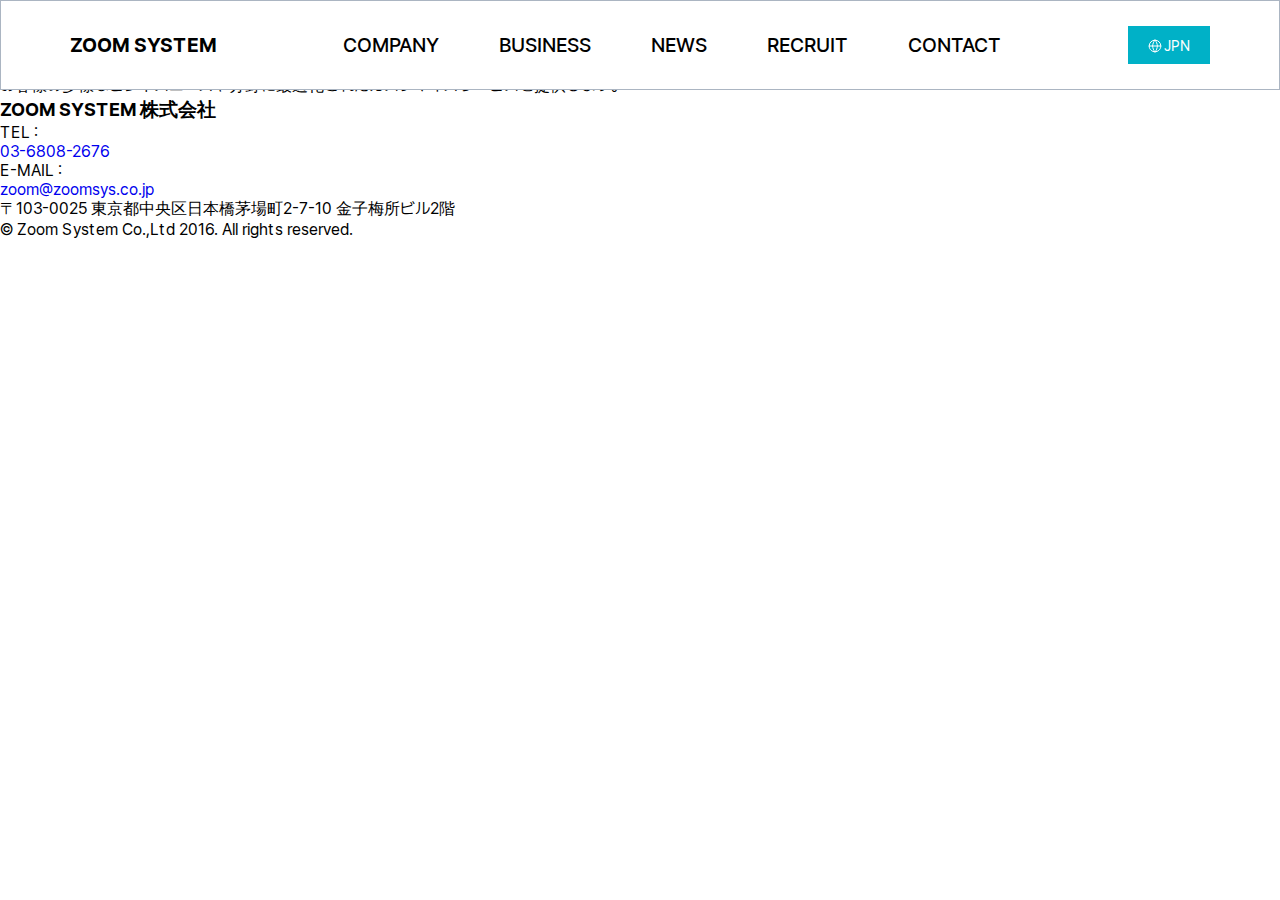
<file: pages/news.html>
<!DOCTYPE html>
<html lang="ja">
<head>
  <meta charset="UTF-8">
  <meta http-equiv="X-UA-Compatible" content="IE=edge">
  <meta name="viewport" content="width=device-width, initial-scale=1.0, shrink-to-fit=no, user-scalable=no">
  <meta name="format-detection" content="telephone=no">
  <title>Zoomsystem</title>
  <link rel="stylesheet" type="text/css" href="../css/swiper.min.css">
  <link rel="stylesheet" type="text/css" href="../css/style.css">
</head>
<body>
  <!-- Skip Navi -->
  <div id="skipNavi" class="skip_navigator"><a href="#container">본문 바로가기</a></div>
  <!-- //Skip Navi -->
  
  <!-- Wrap -->
  <div class="wrap"> 
    <!-- Header -->
    <header id="header" class="header">
      <div class="header_inner">
        <h1 class="logo"><a href="#main">ZOOM SYSTEM</a></h1>
        <nav class="gnav">
          <ul class="gnav_list">
            <li>
              <a href="/page.php?p_id=company" target="_self" class="gnav_link">COMPANY</a>
              <ul class="gnav_sublist">
                <li><a href="#about">ABOUT US</a></li>
                <li><a href="#three">THREE<br>PHILOSOPHIES</a></li>
                <li><a href="#ceo">CEO MESSAGE</a></li> 
                <li><a href="#prof">COMPANY PROF.</a></li>
                <li><a href="#access">ACCESS</a></li>
              </ul>
            </li> 
            <li>
              <a href="/page.php?p_id=business" target="_self" class="gnav_link">BUSINESS</a>
              <ul class="gnav_sublist">
                <li><a href="#our">OUR BUSINESS</a></li>
                <li><a href="#competitive">COMPETITIVE<br>EDGE</a></li>
                <li><a href="#performance">PERFORMANCE<br>OVERVIEW</a></li>
              </ul>
            </li>
            <li><a href="/page.php?p_id=news" target="_self" class="gnav_link">NEWS</a></li> 
            <li><a href="/page.php?p_id=recruit" target="_self" class="gnav_link">RECRUIT</a></li>
            <li><a href="/page.php?p_id=contact" target="_self" class="gnav_link">CONTACT</a></li>
          </ul>
        </nav>
        <button type="button" class="btn_lang"><span>JPN</span></button>
        <!-- btn_hamburger is for mobile -->
        <button type="button" class="btn_hamburger" aria-label="Menu" aria-controls="drawer">
          <span class="bar"></span>
          <span class="bar"></span>
          <span class="bar"></span>
        </button>
      </div>
    </header>
    <!-- //Header -->
    
    <!-- Drawer : Only for Mobile -->
    <div class="drawer" id="drawer">
      <div class="area_top">
        <button type="button" class="btn_lang"><span>JPN</span></button>
        <button type="button" class="btn_close"><span class="blind">Close drawer</span></button>
      </div>
      <nav class="mnav">
        <ul class="mnav_list">
          <li>
            <a href="/page.php?p_id=company" class="mnav_title" target="_self">COMPANY</a>
            <ul class="mnav_sublist">
              <li><a href="#about">ABOUT US</a></li>
              <li><a href="#three">THREE PHILOSOPHIES</a></li>
              <li><a href="#ceo">CEO MESSAGE</a></li> 
              <li><a href="#prof">COMPANY PROF.</a></li>
              <li><a href="#access">ACCESS</a></li>
            </ul>
          </li> 
          <li>
            <a href="/page.php?p_id=business" class="mnav_title" target="_self">BUSINESS</a>
            <ul class="mnav_sublist">
              <li><a href="#our">OUR BUSINESS</a></li>
              <li><a href="#competitive">COMPETITIVE EDGE</a></li>
              <li><a href="#performance">PERFORMANCE OVERVIEW</a></li>
            </ul>
          </li>
          <li><a href="/page.php?p_id=news" class="mnav_title" target="_self">NEWS</a></li> 
          <li><a href="/page.php?p_id=recruit" class="mnav_title" target="_self">RECRUIT</a></li>
          <li><a href="/page.php?p_id=contact" class="mnav_title" target="_self">CONTACT</a></li>
        </ul>
      </nav>
    </div>
    <!-- //Drawer : Only for Mobile -->
    
    <main id="main" class="main">
      <section id="company" class="top_visual top_visual-news">
        <div class="inner">
          <h2 class="title">NEWS</h2>
          <p class= "title-sub">裏側で動く技術、その一歩先の話</p>
        </div>
      </section>

      <section id="news" class="content-sub content-sub_top">
        <div class="inner">
          <h3 class="title">お知らせ</h3>
          <p class="description">お客様の多様なビジネスニーズや分野に最適化されたカスタマイズサービスを提供します。</p>
          
          <!-- 이 라인에 News 컨텐츠 삽입 (inner 안쪽) -->
        </div>
      </section>
    </main>

    <!-- Footer -->
    <footer class="footer">
      <div class="footer_inner">
        <h3 class="footer_logo">ZOOM SYSTEM 株式会社</h3>
        <dl class="list_connect">
          <dt>TEL :</dt>
          <dd><a href="tel:03-6808-2676">03-6808-2676</a></dd>
          <dt>E-MAIL :</dt>
          <dd><a href="mailto:zoom@zoomsys.co.jp">zoom@zoomsys.co.jp</a>
        </dl>
        <p class="address">〒103-0025 東京都中央区日本橋茅場町2-7-10 金子梅所ビル2階</p>
        <span class="copyright">&copy; Zoom System Co.,Ltd 2016. All rights reserved.</span>
      </div>
    </footer>
    <!-- //Footer -->

    <!-- Top Scroll Button -->
    <aside class="scroll_top" aria-hidden="true">
      <button id="scrollTopBtn" class="scroll_top_btn"><span class="blind">Scroll to top</span></button>
    </aside>
    <!-- //Top Scroll Button -->
  </div>
  <!-- //Wrap -->

  <!-- Dimmed -->
  <div id="dimmed" class="dimmed"></div>

  <!-- Script -->
  <script src="../js/jquery.js"></script>
  <script src="../js/swiper.min.js"></script>
  <script src="../js/main.js"></script>
  <script src="../js/utils.js"></script>
</body>
</html>
</file>
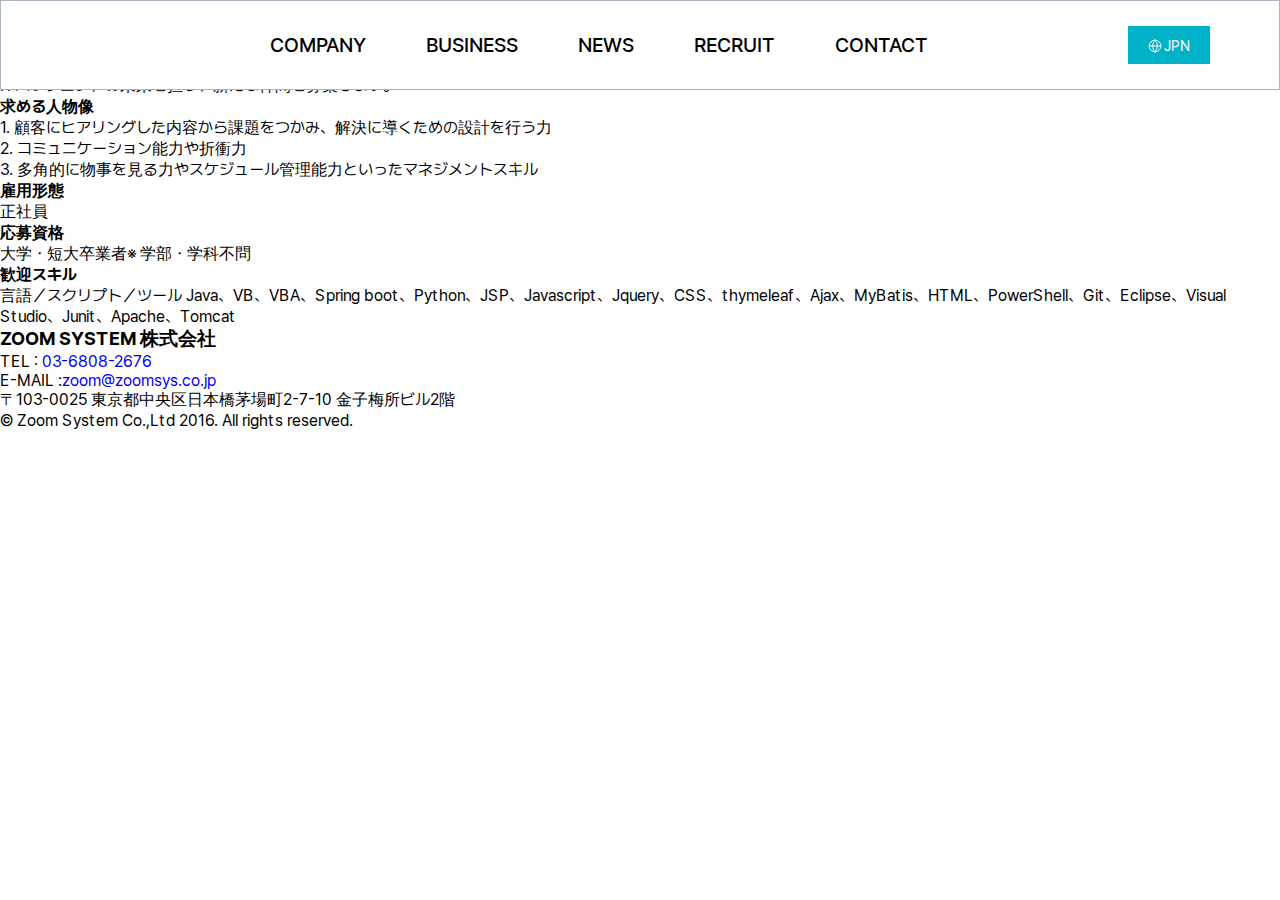
<file: pages/recruit.html>
<!DOCTYPE html>
<html lang="ja">
<head>
  <meta charset="UTF-8">
  <meta http-equiv="X-UA-Compatible" content="IE=edge">
  <meta name="viewport" content="width=device-width, initial-scale=1.0, shrink-to-fit=no, user-scalable=no">
  <meta name="format-detection" content="telephone=no">
  <title>Recruit | Zoomsystem</title>
  <link rel="stylesheet" type="text/css" href="../css/swiper.min.css">
  <link rel="stylesheet" type="text/css" href="../css/style.css">
</head>
<body>
  <!-- Skip Navi -->
  <div id="skipNavi" class="skip_navigator"><a href="#container">본문 바로가기</a></div>
  <!-- //Skip Navi -->
  
  <!-- Wrap -->
  <div class="wrap"> 
    <!-- Header -->
    <header id="header" class="header">
      <div class="header_inner">
        <h1 class="logo"><a href="#main"><span class="blind">ZOOM SYSTEM</span></a></h1>
        <nav class="gnav">
          <ul class="gnav_list">
            <li>
              <a href="/company" target="_self" class="gnav_link">COMPANY</a>
              <ul class="gnav_sublist">
                <li><a href="/company#about">ABOUT US</a></li>
                <li><a href="/company#three">THREE<br>PHILOSOPHIES</a></li>
                <li><a href="/company#ceo">CEO MESSAGE</a></li> 
                <li><a href="/company#prof">COMPANY PROF.</a></li>
                <li><a href="/company#access">ACCESS</a></li>
              </ul>
            </li> 
            <li>
              <a href="/business" target="_self" class="gnav_link">BUSINESS</a>
              <ul class="gnav_sublist">
                <li><a href="/business#our">OUR BUSINESS</a></li>
                <li><a href="/business#competitive">COMPETITIVE<br>EDGE</a></li>
                <li><a href="/business#performance">PERFORMANCE<br>OVERVIEW</a></li>
              </ul>
            </li>
            <li><a href="/news" target="_self" class="gnav_link">NEWS</a></li> 
            <li><a href="/recruit" target="_self" class="gnav_link">RECRUIT</a></li>
            <li><a href="/contact" target="_self" class="gnav_link">CONTACT</a></li>
          </ul>
        </nav>
        <button type="button" class="btn_lang"><span>JPN</span></button>
        <!-- btn_hamburger is for mobile -->
        <button type="button" class="btn_hamburger" aria-label="Menu" aria-controls="drawer">
          <span class="bar"></span>
          <span class="bar"></span>
          <span class="bar"></span>
        </button>
      </div>
    </header>
    <!-- //Header -->
    
    <!-- Drawer : Only for Mobile -->
    <div class="drawer" id="drawer">
      <div class="area_top">
        <button type="button" class="btn_lang"><span>JPN</span></button>
        <button type="button" class="btn_close"><span class="blind">Close drawer</span></button>
      </div>
      <nav class="mnav">
        <ul class="mnav_list">
          <li>
            <a href="/company" class="mnav_title" target="_self">COMPANY</a>
            <ul class="mnav_sublist">
              <li><a href="/company#about">ABOUT US</a></li>
              <li><a href="/company#three">THREE PHILOSOPHIES</a></li>
              <li><a href="/company#ceo">CEO MESSAGE</a></li> 
              <li><a href="/company#prof">COMPANY PROF.</a></li>
              <li><a href="/company#access">ACCESS</a></li>
            </ul>
          </li> 
          <li>
            <a href="/business" class="mnav_title" target="_self">BUSINESS</a>
            <ul class="mnav_sublist">
              <li><a href="/business#our">OUR BUSINESS</a></li>
              <li><a href="/business#competitive">COMPETITIVE EDGE</a></li>
              <li><a href="/business#performance">PERFORMANCE OVERVIEW</a></li>
            </ul>
          </li>
          <li><a href="/news" class="mnav_title" target="_self">NEWS</a></li> 
          <li><a href="/recruit" class="mnav_title" target="_self">RECRUIT</a></li>
          <li><a href="/contact" class="mnav_title" target="_self">CONTACT</a></li>
        </ul>
      </nav>
    </div>
    <!-- //Drawer : Only for Mobile -->
    
    <main id="main" class="main">
      <section id="recruit" class="top_visual top_visual-recruit">
        <div class="inner">
          <h2 class="title">RECRUIT</h2>
          <p class="title-sub">見えないところで、未来を動かす</p>
        </div>
      </section>

      <section class="content-sub content-sub_top">
        <div class="inner">
          <div class="accordion">
            <div class="accordion_top">
              <h3 class="accordion_title">新卒採用</h3>
              <span class="accordion_description">ITバックエンドの未来を担う、新たな仲間を募集します。</span>
              <button type="button" class="btn-plus"><span class="blind">採用情報を詳しく見る</span></button>
            </div>
            <div class="accordion_bottom">
              <ul class="accordion_list">
                <li>
                  <strong class="accordion_list_title">求める人物像</strong>
                  <div class="accordion_list_content">
                    <ul class="accordion_list-sub">
                      <li>1. 顧客にヒアリングした内容から課題をつかみ、解決に導くための設計を行う力</li>
                      <li>2. コミュニケーション能力や折衝力</li>
                      <li>3. 多角的に物事を見る力やスケジュール管理能力といったマネジメントスキル</li>
                    </ul>
                  </div>
                </li>
                <li>
                  <strong class="accordion_list_title">雇用形態</strong>
                  <div class="accordion_list_content"><span>正社員</span></div>
                </li>
                <li>
                  <strong class="accordion_list_title">応募資格</strong>
                  <div class="accordion_list_content accordion_list_content-column"><span>大学・短大卒業者</span><span>※ 学部・学科不問</span></div>
                </li>
                <li>
                  <strong class="accordion_list_title">歓迎スキル</strong>
                  <div class="accordion_list_content">
                    <ul class="accordion_list-sub accordion_list-sub-skill">
                      <li>
                        <span class="accordion_list-sub-skill_title">言語／スクリプト／ツール</span>
                        <span>Java、VB、VBA、Spring boot、Python、JSP、Javascript、Jquery、CSS、thymeleaf、Ajax、MyBatis、HTML、PowerShell、Git、Eclipse、Visual Studio、Junit、Apache、Tomcat</span>
                      </li>
                    </ul>
                  </div>
                </li>
              </ul>
            </div>
          </div>
        </div>
      </section>
    </main>

    <!-- Footer -->
    <footer class="footer">
      <div class="footer_inner">
        <h3 class="footer_logo">ZOOM SYSTEM 株式会社</h3>
        <ul class="list_connect">
          <li>TEL : <a href="tel:03-6808-2676">03-6808-2676</a></li>
          <li>E-MAIL :<a href="mailto:zoom@zoomsys.co.jp">zoom@zoomsys.co.jp</a></li>
        </ul>
        <p class="address">〒103-0025 東京都中央区日本橋茅場町2-7-10 金子梅所ビル2階</p>
        <span class="copyright">&copy; Zoom System Co.,Ltd 2016. All rights reserved.</span>
      </div>
    </footer>
    <!-- //Footer -->

    <!-- Top Scroll Button -->
    <aside class="scroll_top">
      <button id="scrollTopBtn" class="scroll_top_btn"><span class="blind">Scroll to top</span></button>
    </aside>
    <!-- //Top Scroll Button -->
  </div>
  <!-- //Wrap -->

  <!-- Dimmed -->
  <div id="dimmed" class="dimmed"></div>

  <!-- Script -->
  <script src="../js/jquery.js"></script>
  <script src="../js/swiper.min.js"></script>
  <script src="../js/main.js"></script>
  <script src="../js/utils.js"></script>
</body>
</html>
</file>
<file: css/style.css>
/* Common */
body,
div,
dl,
dt,
dd,
ul,
ol,
li,
h1,
h2,
h3,
h4,
h5,
h6,
p,
table,
th,
td,
form,
fieldset,
legend,
textarea,
input,
select,
textarea,
button,
article,
aside,
dialog,
footer,
header,
section,
footer,
nav,
figure,
main {
  margin: 0;
  padding: 0;
}

* {
  -webkit-font-smoothing: antialiased;
  -moz-osx-font-smoothing: grayscale;
  box-sizing: border-box;
}

article,
aside,
dialog,
footer,
header,
section,
footer,
nav,
figure,
main {
  display: block;
}

html,
body {
  -webkit-text-size-adjust: none;
  -ms-text-size-adjust: none;
  font-size: 1rem;
}

img,
form,
fieldset,
svg,
li {
  border: 0;
  vertical-align: top;
}

ul,
ol {
  list-style: none;
}

button {
  overflow: visible;
  border: 0;
  background-color: transparent;
  cursor: pointer;
}

button:disabled {
  cursor: default;
}

button::-moz-focus-inner {
  padding: 0;
  margin: -1px;
}

input,
button,
select,
textarea {
  -webkit-border-radius: 0;
  border-radius: 0;
  -webkit-appearance: none;
  -moz-appearance: none;
  appearance: none;
}

address,
caption,
em {
  font-style: normal;
}

a {
  text-decoration: none;
}

table {
  width: 100%;
  table-layout: fixed;
  border-collapse: collapse;
  border-spacing: 0;
}

@font-face {
  font-family: "Pretendard";
  font-display: swap;
  src: local("Pretendard Regular"), url("../font/Pretendard-Regular.woff") format("woff");
}
@font-face {
  font-family: "Pretendard";
  font-weight: 500;
  font-display: swap;
  src: local("Pretendard Medium"), url("../font/Pretendard-Medium.woff") format("woff");
}
@font-face {
  font-family: "Pretendard";
  font-weight: 700;
  font-display: swap;
  src: local("Pretendard Bold"), url("../font/Pretendard-Bold.woff") format("woff");
}
@font-face {
  font-family: "Pretendard";
  font-weight: 900;
  font-display: swap;
  src: local("Pretendard Black"), url("../font/Pretendard-Black.woff") format("woff");
}
/* z-index */
/* Color chips */
:root {
  --white: rgba(255, 255, 255, 1);
  --white-op10: rgba(255, 255, 255, 0.1);
  --white-op20: rgba(255, 255, 255, 0.2);
  --white-op30: rgba(255, 255, 255, 0.3);
  --white-op70: rgba(255, 255, 255, 0.7);
  --white-op80: rgba(255, 255, 255, 0.8);
  --gray: rgba(38, 40, 43, 1);
  --gray-light: rgba(171, 181, 194, 1);
  --black: rgba(0, 0, 0, 1);
  --skyblue: rgba(0, 177, 199, 1);
}

body,
input,
select,
textarea,
button {
  font-family: "Pretendard", -apple-system, BlinkMacSystemFont, system-ui, Roboto, "Helvetica Neue", "Segoe UI", "Apple SD Gothic Neo", "Noto Sans KR", "Malgun Gothic", sans-serif;
}

.blind,
caption span,
legend {
  overflow: hidden;
  position: absolute;
  clip: rect(0 0 0 0);
  width: 1px;
  height: 1px;
  margin: -1px;
  text-indent: -9999px;
}

html, body {
  height: 100%;
  scroll-behavior: smooth;
}

body.onepage-active {
  overflow: hidden;
}

.wrap {
  overflow-x: hidden;
  width: 100%;
  min-width: 1140px;
}

.skip_navigator {
  height: 0;
}

.skip_navigator a {
  display: block;
  position: absolute;
  left: 0;
  top: -100px;
  width: 100%;
  height: 25px;
  text-align: center;
}

.skip_navigator a:focus,
.skip_navigator a:active {
  position: absolute;
  top: 0;
  z-index: 100;
  padding: 10px 0;
  background: #000;
  color: var(--white);
  font-weight: bold;
  font-size: 20px;
  text-decoration: none;
}

img {
  pointer-events: none;
}

p::selection {
  background-color: var(--skyblue);
  color: var(--white);
}

.header {
  position: fixed;
  top: 0;
  left: 0;
  width: 100%;
  height: 90px;
  background-color: rgba(255, 255, 255, 0.1);
  backdrop-filter: blur(10px);
  z-index: 30;
  transition: background-color 0.3s ease-in-out, box-shadow 0.3s ease-in-out;
}
.header:hover {
  background-color: var(--white);
  box-shadow: 0 0 0 1px inset var(--gray-light);
}
.header:hover .logo a {
  color: var(--black);
}
.header:hover .gnav_list a {
  color: var(--black);
}
.header:hover .btn_lang {
  background-color: var(--skyblue);
}
.header_inner {
  display: flex;
  justify-content: space-between;
  align-items: center;
  max-width: 1140px;
  height: 100%;
  margin: 0 auto;
}
.header .logo {
  font-size: 0;
}
.header .logo a {
  color: var(--white);
  font-size: 1.25rem;
  font-weight: 700;
  transition: color 0.3s;
}

.gnav {
  height: 100%;
}
.gnav_list {
  display: flex;
  justify-content: center;
  align-items: center;
  position: relative;
  height: 100%;
}
.gnav_list > li {
  position: relative;
  height: 100%;
  padding: 0 30px;
}
.gnav_list > li.is-active > .gnav_link {
  color: var(--skyblue);
}
.gnav_list > li.is-active > .gnav_link::before {
  width: 100%;
}
.gnav_list > li > a {
  position: relative;
}
.gnav_list > li > a::before {
  display: block;
  position: absolute;
  bottom: 0;
  left: 50%;
  width: 0;
  height: 4px;
  background-color: var(--skyblue);
  transform: translateX(-50%);
  transform-origin: center;
  transition: width 0.3s ease-in-out;
  content: "";
}
.gnav_list a {
  display: flex;
  justify-content: center;
  align-items: center;
  height: 100%;
  color: var(--white);
  font-size: 1.25rem;
  font-weight: 500;
  text-decoration: none;
  transition: color 0.3s;
}

.gnav_sublist {
  opacity: 0;
  overflow: hidden;
  position: absolute;
  top: 90px;
  left: 50%;
  max-height: 0;
  transform: translateX(-50%);
  background-color: var(--white);
  text-align: center;
  transition: max-height 0.3s ease-in-out;
  pointer-events: none;
}
.gnav_sublist.is-active {
  opacity: 1;
  max-height: 500px;
  pointer-events: auto;
}
.gnav_sublist.is-active a:hover {
  color: var(--skyblue);
  text-decoration: underline;
}
.gnav_sublist li {
  position: relative;
  padding: 10px 40px;
}
.gnav_sublist li:first-of-type {
  padding-top: 20px;
}
.gnav_sublist li:last-of-type {
  padding-bottom: 20px;
}
.gnav_sublist a {
  color: var(--black);
  font-size: 1rem;
  font-weight: normal;
  transition: color 0.2s;
}

.btn_lang {
  padding: 10px 20px;
  transition: background-color 0.3s ease-in-out;
}
.btn_lang span {
  vertical-align: middle;
  color: var(--white);
  font-size: 0.88rem;
  transition: color 0.3s;
}
.btn_lang span::before {
  display: inline-block;
  vertical-align: middle;
  width: 14px;
  height: 14px;
  background-image: url("../img/icon_global_white.svg");
  background-repeat: no-repeat;
  background-position: center;
  background-size: cover;
  margin-top: -3px;
  margin-right: 2px;
  transition: background-image 0.3s;
  content: "";
}

.btn_hamburger {
  display: none;
  width: 30px;
  height: 30px;
  background-color: transparent;
  border: none;
  z-index: 30;
  cursor: pointer;
}
.btn_hamburger.is-active .bar {
  background-color: var(--white);
}
.btn_hamburger .bar {
  display: block;
  width: 100%;
  height: 3px;
  margin-bottom: 5px;
  background-color: var(--white);
  transition: all 0.3s ease-in-out;
}

/* Pages */
.main .content {
  position: relative;
  height: 100vh;
  color: var(--black);
  font-size: 0;
}
.main .content_hero {
  background-color: var(--black);
}
.main .content_company {
  background: url(../img/bg_company.jpg) no-repeat center/cover;
}
.main .content_buisness {
  background-color: #3498db;
}
.main .content_recruit {
  background-color: #9b59b6;
}
.main .hero_content {
  overflow: hidden;
  display: flex;
  justify-content: center;
  align-items: center;
  height: 100vh;
  background-size: cover;
  background-position: center;
  background-repeat: no-repeat;
}
.main .hero_content-first {
  background-image: url(../img/bg_hero_1.jpg);
}
.main .hero_content-second {
  background-image: url(../img/bg_hero_2.jpg);
}
.main .hero_content-third {
  background-image: url(../img/bg_hero_3.jpg);
}
.main .hero .wrap_title {
  position: relative;
  width: 734px;
  margin: 0 auto;
  color: var(--white);
}
.main .hero .wrap_title::before {
  opacity: 0;
  display: block;
  position: absolute;
  top: 0;
  left: -54px;
  width: 4px;
  height: 100%;
  background-color: var(--skyblue);
  transform: translateY(20px);
  content: "";
  transition: opacity 1s ease-in-out 1s, transform 1s ease-in-out 1s;
}
.main .hero .wrap_title .title {
  opacity: 0;
  font-size: 3.5rem;
  font-weight: 900;
  line-height: 1;
  transform: translateY(30px);
  transition: opacity 1s ease-in-out 0.5s, transform 1s ease-in-out 0.5s;
}
.main .hero .wrap_title .description {
  opacity: 0;
  margin-top: 15px;
  color: var(--white-op80);
  font-size: 1.5rem;
  transform: translateY(30px);
  transition: opacity 1s ease-in-out 0.7s, transform 1s ease-in-out 0.7s;
}
.main .hero .swiper-slide-active .wrap_title::before {
  opacity: 1;
  transform: translateY(0);
}
.main .hero .swiper-slide-active .wrap_title .title {
  opacity: 1;
  transform: translateY(0);
}
.main .hero .swiper-slide-active .wrap_title .description {
  opacity: 1;
  transform: translateY(0);
}
.main .hero .control {
  display: flex;
  align-items: center;
  position: absolute;
  left: 50%;
  bottom: 120px;
  transform: translateX(-50%);
  z-index: 20;
}
.main .hero .control .swiper-pagination {
  display: flex;
  justify-content: space-between;
  text-align: left;
}
.main .hero .control .swiper-pagination .number-page {
  position: absolute;
  top: 0;
  color: var(--white);
  font-size: 1.5rem;
  font-weight: 700;
  line-height: 1;
  transform: translateY(-40%);
}
.main .hero .control .swiper-pagination .number-page.current {
  left: -40px;
}
.main .hero .control .swiper-pagination .number-page.total {
  right: -40px;
}
.main .hero .control .swiper-button-next,
.main .hero .control .swiper-button-prev {
  width: 32px;
  height: 32px;
  background-image: url(../img/icon_arrow_slider.svg);
  background-repeat: no-repeat;
  background-position: center;
  background-size: cover;
  cursor: pointer;
}
.main .hero .control .swiper-button-next {
  margin-left: 10px;
  transform: rotateY(180deg);
}
.main .hero .box_progress {
  position: relative;
}
.main .hero .autoplay-progress {
  width: 200px;
  height: 4px;
  background-color: var(--white-op20);
}
.main .hero .autoplay-progress svg {
  --progress: 0;
  position: absolute;
  left: 0;
  top: 0;
  width: 100%;
  stroke-width: 4px;
  stroke: #fff;
  fill: none;
  stroke-dashoffset: calc(100 * (1 - var(--progress)));
  stroke-dasharray: 100;
}
.main .hero .box_arrow {
  display: flex;
  justify-content: center;
  align-items: center;
  margin-left: 50px;
}

.drawer {
  display: none;
}
</file>
